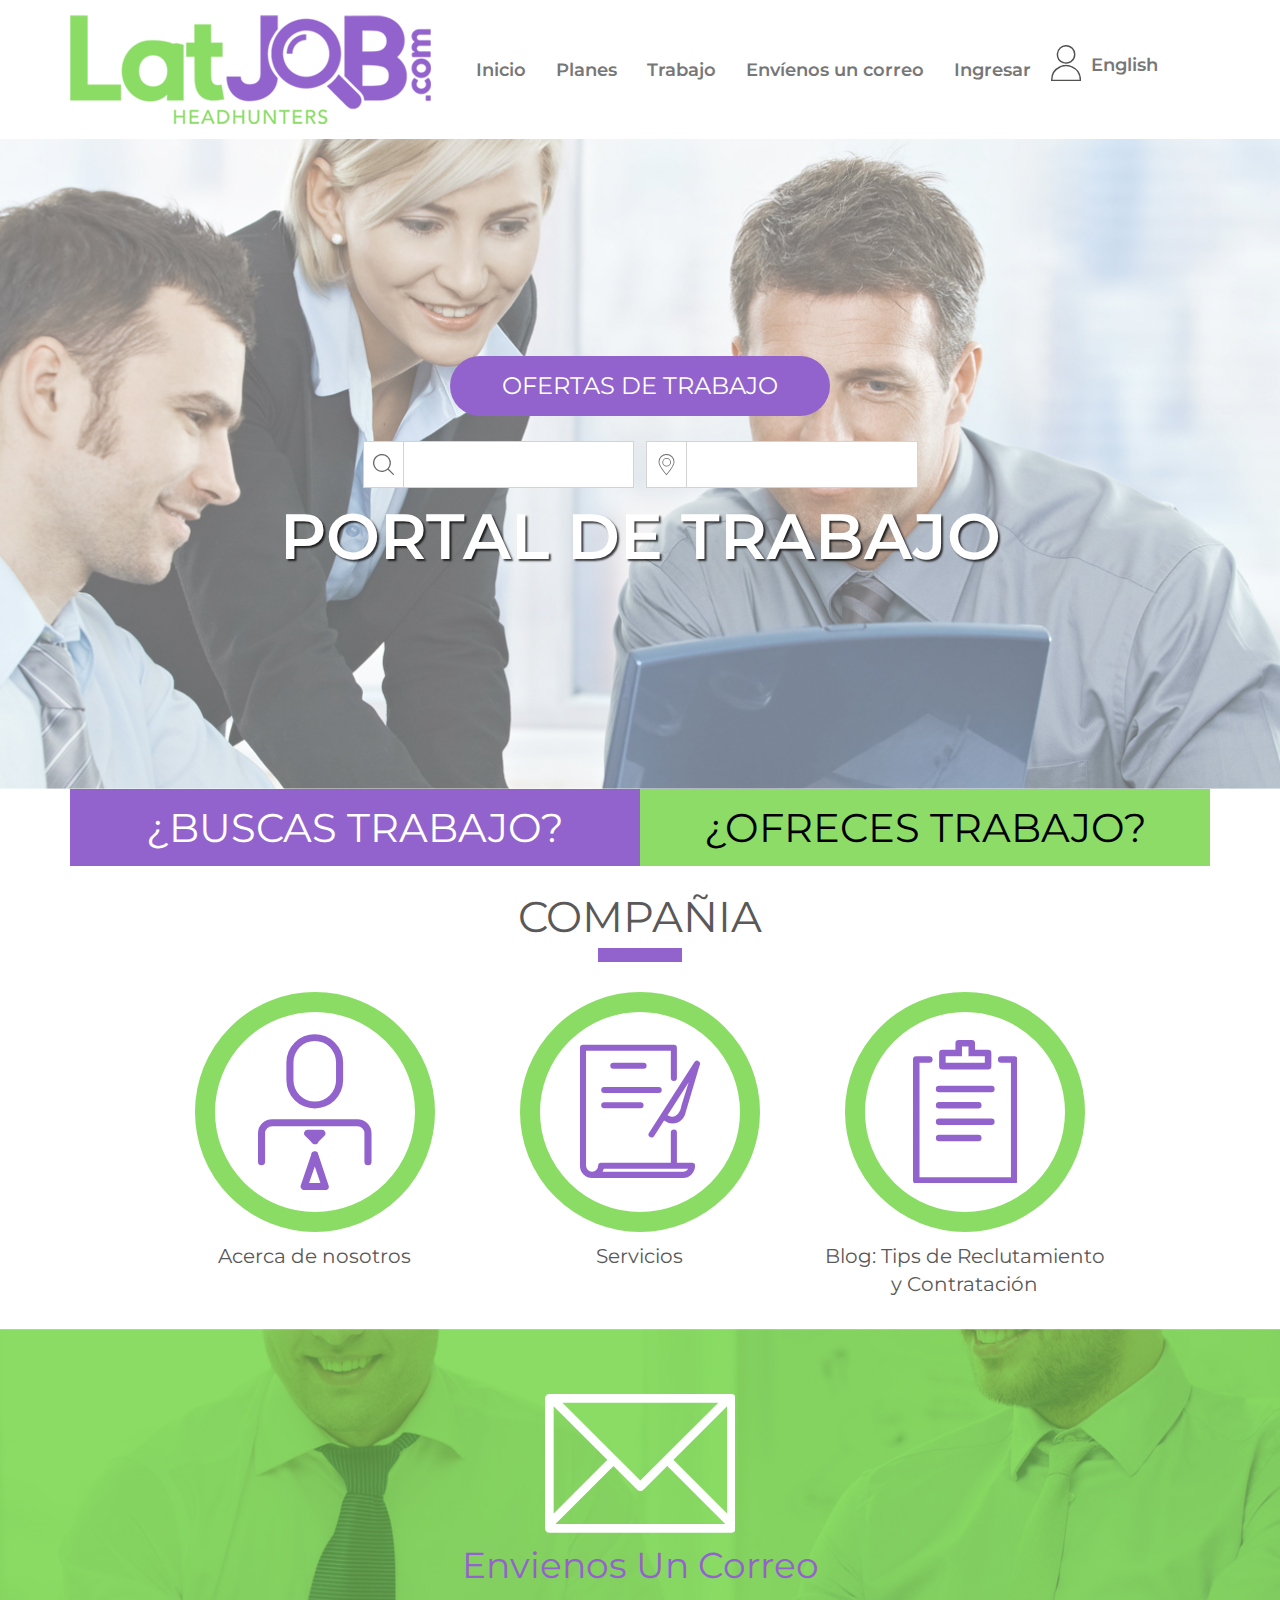
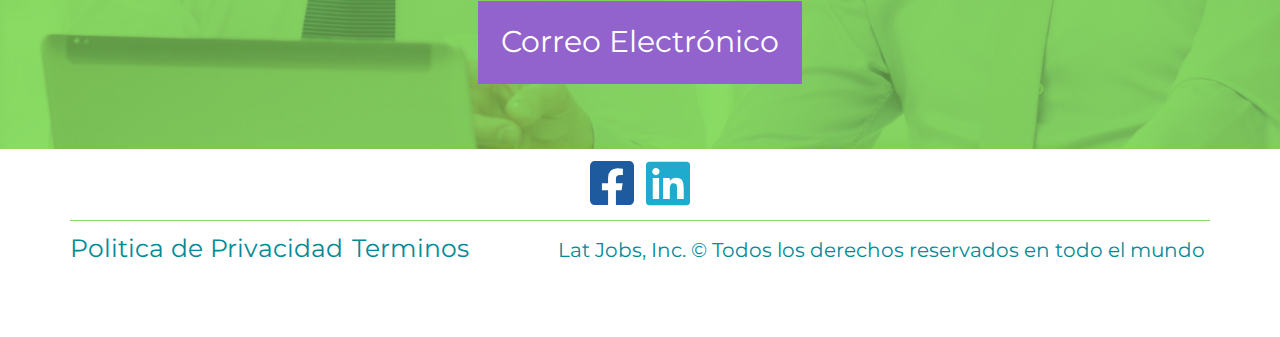
<file: index.html>
<!DOCTYPE html>
<html lang="en">

<head>
    <meta charset="utf-8">
    <meta http-equiv="X-UA-Compatible" content="IE=edge">
    <meta name="viewport" content="width=device-width, initial-scale=1">
    <meta name="author" content="">
    <meta name="description" content="description here">
    <meta name="keywords" content="keywords,here">
    <link rel="shortcut icon" href="favicon.ico" type="image/vnd.microsoft.icon">
    <title>Latjob</title>
    <!-- Bootstrap -->
    <link href="css/bootstrap.min.css" rel="stylesheet">
    <link href="https://use.fontawesome.com/releases/v5.0.7/css/all.css" rel="stylesheet">
    <link href="https://fonts.googleapis.com/css?family=Montserrat:300,400,500,600,700" rel="stylesheet">
    <link href="css/style.css" rel="stylesheet">
    <link href="css/responsive.css" rel="stylesheet">
    <!--[if lt IE 9]>
      <script src="https://oss.maxcdn.com/html5shiv/3.7.3/html5shiv.min.js"></script>
      <script src="https://oss.maxcdn.com/respond/1.4.2/respond.min.js"></script>
    <![endif]-->
</head>

<body>
   <header class="main-header">
        <div class="container">
            <div class="row">
                <nav class="navbar navbar-default">
                        <!-- Brand and toggle get grouped for better mobile display -->
                        <div class="navbar-header">
                            <button type="button" class="navbar-toggle collapsed" data-toggle="collapse" data-target="#bs-example-navbar-collapse-1" aria-expanded="false">
                                    <span class="sr-only">Toggle navigation</span>
                                    <span class="icon-bar icon-bar-1"></span>
                                    <span class="icon-bar icon-bar-2"></span>
                                    <span class="icon-bar icon-bar-3"></span>
                                </button>
                            <a class="navbar-brand" href="#"><img src="images/logo.png" alt=""></a>
                        </div>

                        <!-- Collect the nav links, forms, and other content for toggling -->
                        <div class="collapse navbar-collapse" id="bs-example-navbar-collapse-1">
                            <ul class="nav navbar-nav navbar-left">
                                <li class="current-menu"><a href="#">Inicio</a></li>
                                <li><a href="#">Planes</a></li>
                                <li><a href="#">Trabajo</a></li>
                                <li><a href="#">Envíenos un correo</a></li>
                                <li><a href="#">Ingresar</a></li>
                            </ul>
                            <ul class="nav navbar-nav navbar-right sec-menu">
                                <li><a href="#"><img src="images/user-small.svg" alt="" class="svg"></a></li>
                                <li><a href="#">English</a></li>
                            </ul>
                        </div>
                        <!-- /.navbar-collapse -->
                    <!-- /.container-fluid -->
                </nav>
            </div>
        </div>
    </header>
    <section class="header-banner" style="background: url(images/slider.jpg) center/cover">
        <div class="container">
            <div class="row">
                <div class="col-xs-12">
                    <div class="button"><a href="#">OFERTAS DE TRABAJO</a></div>
                </div>
                <div class="col-md-6 col-xs-12 col-md-offset-3">
                    <div class="row" style="margin: 0 -6px;">
                        <form action="#" class="banner-search clearfix">
                            <div class="col-md-6 col-xs-12">
                                <label for="search" class="clearfix">
                                   <img src="images/search.svg" alt="" class="svg">
                                    <input type="text" id="search">
                                </label>
                            </div>
                            <div class="col-md-6 col-xs-12">
                                <label for="place" class="clearfix">
                                   <img src="images/map.svg" class="svg" alt="">
                                    <input type="text" id="place">
                                </label>
                            </div>
                        </form>
                    </div>
                </div>
                <div class="col-xs-12">
                    <h1>PORTAL DE TRABAJO</h1>
                </div>
            </div>
        </div>
    </section>
    <section style="min-height: 540px;">
        <div class="container">
            <div class="row">
                <div class="col-xs-12">
                    <ul class="services-tabs">
                        <li class="active"><a data-toggle="tab" href="#home">¿BUSCAS TRABAJO?</a></li>
                        <li><a data-toggle="tab" href="#menu1">¿OFRECES TRABAJO?</a></li>
                    </ul>
                </div>

                <div class="tab-content">
                    <div id="home" class="tab-pane fade in active services">
                        <div class="col-xs-12">
                            <div class="tittle">COMPAÑIA</div>
                        </div>
                        <div class="col-md-10 col-xs-12 col-md-offset-1">
                            <div class="row">
                                <div class="col-md-4 col-sm-4 col-xs-12">
                                    <a href="#" class="item">
                                        <div class="icon">
                                            <img src="images/ico.svg" alt="" class="svg">
                                        </div>
                                        <p>Acerca de nosotros </p>
                                    </a>
                                </div>
                                <div class="col-md-4 col-sm-4 col-xs-12">
                                    <a href="#" class="item">
                                        <div class="icon">
                                            <img src="images/ico-2.svg" alt="" class="svg">
                                        </div>
                                        <p>Servicios</p>
                                    </a>
                                </div>
                                <div class="col-md-4 col-sm-4 col-xs-12">
                                    <a href="#" class="item">
                                        <div class="icon">
                                            <img src="images/ico-3.svg" alt="" class="svg">
                                        </div>
                                        <p>Blog: Tips de Reclutamiento
y Contratación </p>
                                    </a>
                                </div>
                            </div>
                        </div>
                    </div>
                    <div id="menu1" class="tab-pane fade">
                        <h3>Menu 1</h3>
                        <p>Some content in menu 1.</p>
                    </div>

                </div>
            </div>
        </div>
    </section>
    <section class="subsribe">
        <div class="container">
            <div class="row">
                <div class="col-xs-12">
                    <div class="item">
                        <img src="images/envolap.svg" class="svg" alt="">
                        <p>Envienos Un Correo</p>
                        <a href="#" class="btn">Correo Electrónico</a>
                    </div>
                </div>
            </div>
        </div>
    </section>
    <footer class="main-footer">
        <div class="container">
            <div class="row">
                <div class="col-xs-12 text-center">
                    <div class="social-icon">
                        <a href="#"><i class="fab fa-facebook-square"></i></a>
                        <a style="color: #1fabcd;" href="#"><i class="fab fa-linkedin"></i></a>
                    </div>
                </div>
            </div>
            <div class="row footer-bottom">
                <div class="col-md-5">
                    <ul class="footer-menu">
                        <li>
                            <a href="#">Politica de Privacidad</a>
                        </li>
                        <li><a href="#">Terminos</a></li>
                    </ul>
                </div>
                <div class="col-md-7">
                    <div class="copy"> Lat Jobs, Inc. © Todos los derechos reservados en todo el mundo </div>
                </div>
            </div>
        </div>
    </footer>
    <script src="js/jquery.js" type="text/javascript"></script>
    <script src="js/bootstrap.min.js" type="text/javascript"></script>
    <script src="js/custom.js" type="text/javascript"></script>
</body>

</html>
</file>
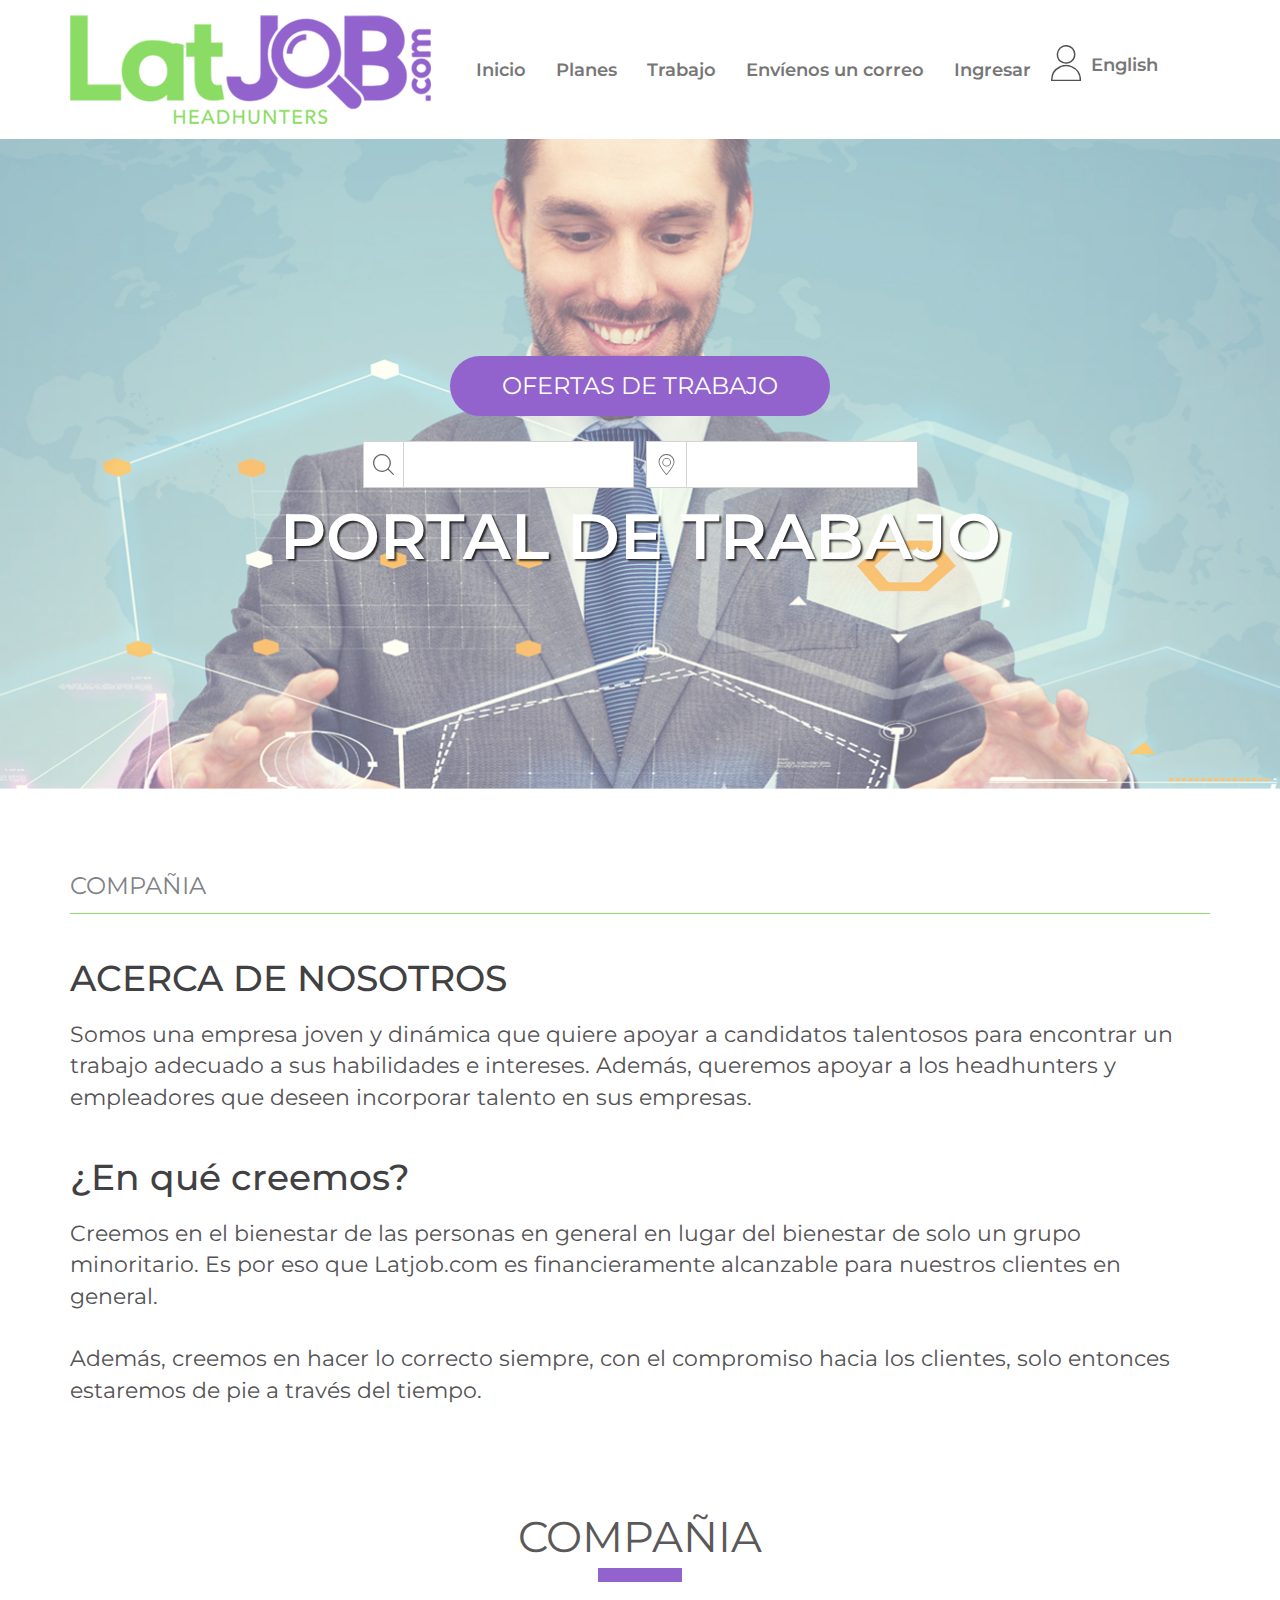
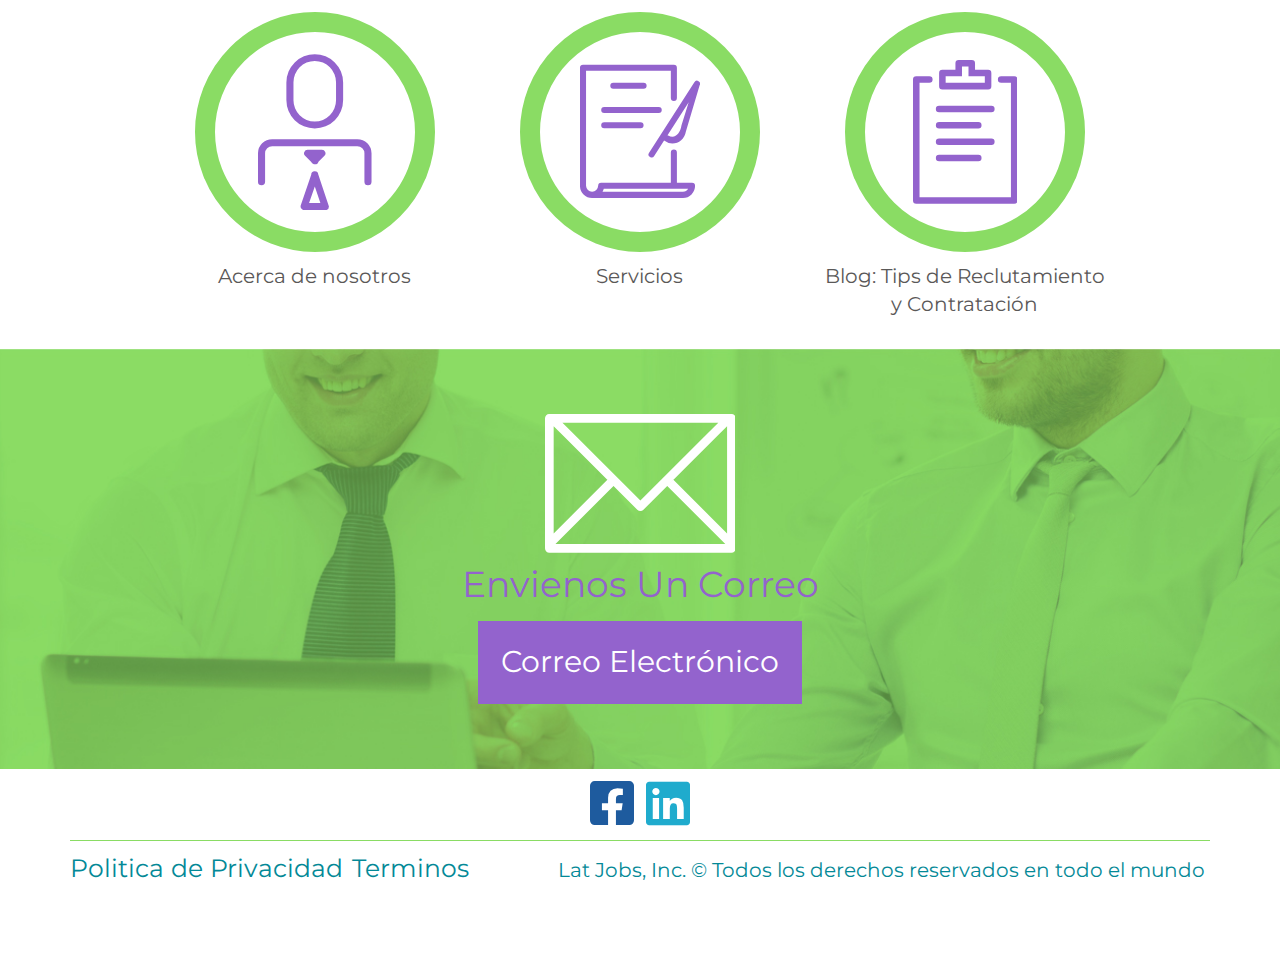
<file: acercadenosotros.html>
<!DOCTYPE html>
<html lang="en">

<head>
    <meta charset="utf-8">
    <meta http-equiv="X-UA-Compatible" content="IE=edge">
    <meta name="viewport" content="width=device-width, initial-scale=1">
    <meta name="author" content="">
    <meta name="description" content="description here">
    <meta name="keywords" content="keywords,here">
    <link rel="shortcut icon" href="favicon.ico" type="image/vnd.microsoft.icon">
    <title>Acercadenosotros</title>
    <!-- Bootstrap -->
    <link href="css/bootstrap.min.css" rel="stylesheet">
    <link href="https://use.fontawesome.com/releases/v5.0.7/css/all.css" rel="stylesheet">
    <link href="https://fonts.googleapis.com/css?family=Montserrat:300,400,500,600,700" rel="stylesheet">
    <link href="css/style.css" rel="stylesheet">
    <link href="css/responsive.css" rel="stylesheet">
    <!--[if lt IE 9]>
      <script src="https://oss.maxcdn.com/html5shiv/3.7.3/html5shiv.min.js"></script>
      <script src="https://oss.maxcdn.com/respond/1.4.2/respond.min.js"></script>
    <![endif]-->
</head>

<body>
    <header class="main-header">
        <div class="container">
            <div class="row">
                <nav class="navbar navbar-default">
                    <!-- Brand and toggle get grouped for better mobile display -->
                    <div class="navbar-header">
                        <button type="button" class="navbar-toggle collapsed" data-toggle="collapse" data-target="#bs-example-navbar-collapse-1" aria-expanded="false">
                                    <span class="sr-only">Toggle navigation</span>
                                    <span class="icon-bar icon-bar-1"></span>
                                    <span class="icon-bar icon-bar-2"></span>
                                    <span class="icon-bar icon-bar-3"></span>
                                </button>
                        <a class="navbar-brand" href="#"><img src="images/logo.png" alt=""></a>
                    </div>

                    <!-- Collect the nav links, forms, and other content for toggling -->
                    <div class="collapse navbar-collapse" id="bs-example-navbar-collapse-1">
                        <ul class="nav navbar-nav navbar-left">
                            <li class="current-menu"><a href="#">Inicio</a></li>
                            <li><a href="#">Planes</a></li>
                            <li><a href="#">Trabajo</a></li>
                            <li><a href="#">Envíenos un correo</a></li>
                            <li><a href="#">Ingresar</a></li>
                        </ul>
                        <ul class="nav navbar-nav navbar-right sec-menu">
                            <li><a href="#"><img src="images/user-small.svg" alt="" class="svg"></a></li>
                            <li><a href="#">English</a></li>
                        </ul>
                    </div>
                    <!-- /.navbar-collapse -->
                    <!-- /.container-fluid -->
                </nav>
            </div>
        </div>
    </header>
    <section class="header-banner" style="background: url(images/Acercadenosotros.jpg) center/cover">
        <div class="container">
            <div class="row">
                <div class="col-xs-12">
                    <div class="button"><a href="#">OFERTAS DE TRABAJO</a></div>
                </div>
                <div class="col-md-6 col-xs-12 col-md-offset-3">
                    <div class="row" style="margin: 0 -6px;">
                        <form action="#" class="banner-search clearfix">
                            <div class="col-md-6 col-xs-12">
                                <label for="search" class="clearfix">
                                   <img src="images/search.svg" alt="" class="svg">
                                    <input type="text" id="search">
                                </label>
                            </div>
                            <div class="col-md-6 col-xs-12">
                                <label for="place" class="clearfix">
                                   <img src="images/map.svg" class="svg" alt="">
                                    <input type="text" id="place">
                                </label>
                            </div>
                        </form>
                    </div>
                </div>
                <div class="col-xs-12">
                    <h1>PORTAL DE TRABAJO</h1>
                </div>
            </div>
        </div>
    </section>
    <section class="content-artical">
        <div class="container">
            <div class="row">
                <div class="col-xs-12">
                    <div class="section-head">
                        COMPAÑIA
                    </div>
                    <h3>ACERCA DE NOSOTROS</h3>
                    <p>Somos una empresa joven y dinámica que quiere apoyar a candidatos talentosos para encontrar un trabajo adecuado a sus habilidades e intereses. Además, queremos apoyar a los headhunters y empleadores que deseen incorporar talento en sus empresas.</p>
                    <h3>¿En qué creemos?</h3>
                    <p>Creemos en el bienestar de las personas en general en lugar del bienestar de solo un grupo minoritario. Es por eso que Latjob.com es financieramente alcanzable para nuestros clientes en general. <br><br>Además, creemos en hacer lo correcto siempre, con el compromiso hacia los clientes, solo entonces estaremos de pie a través del tiempo.</p>
                </div>
            </div>
        </div>
    </section>
    <div class="services">
        <div class="container">
            <div class="row">
                <div class="col-xs-12">
                    <div class="tittle">COMPAÑIA</div>
                </div>
                <div class="col-md-10 col-xs-12 col-md-offset-1">
                    <div class="row">
                        <div class="col-md-4 col-sm-4 col-xs-12">
                            <a href="#" class="item">
                                <div class="icon">
                                    <img src="images/ico.svg" alt="" class="svg">
                                </div>
                                <p>Acerca de nosotros </p>
                            </a>
                        </div>
                        <div class="col-md-4 col-sm-4 col-xs-12">
                            <a href="#" class="item">
                                <div class="icon">
                                    <img src="images/ico-2.svg" alt="" class="svg">
                                </div>
                                <p>Servicios</p>
                            </a>
                        </div>
                        <div class="col-md-4 col-sm-4 col-xs-12">
                            <a href="#" class="item">
                                <div class="icon">
                                    <img src="images/ico-3.svg" alt="" class="svg">
                                </div>
                                <p>Blog: Tips de Reclutamiento y Contratación </p>
                            </a>
                        </div>
                    </div>
                </div>
            </div>
        </div>
    </div>
    <section class="subsribe">
        <div class="container">
            <div class="row">
                <div class="col-xs-12">
                    <div class="item">
                        <img src="images/envolap.svg" class="svg" alt="">
                        <p>Envienos Un Correo</p>
                        <a href="#" class="btn">Correo Electrónico</a>
                    </div>
                </div>
            </div>
        </div>
    </section>
    <footer class="main-footer">
        <div class="container">
            <div class="row">
                <div class="col-xs-12 text-center">
                    <div class="social-icon">
                        <a href="#"><i class="fab fa-facebook-square"></i></a>
                        <a style="color: #1fabcd;" href="#"><i class="fab fa-linkedin"></i></a>
                    </div>
                </div>
            </div>
            <div class="row footer-bottom">
                <div class="col-md-5">
                    <ul class="footer-menu">
                        <li>
                            <a href="#">Politica de Privacidad</a>
                        </li>
                        <li><a href="#">Terminos</a></li>
                    </ul>
                </div>
                <div class="col-md-7">
                    <div class="copy"> Lat Jobs, Inc. © Todos los derechos reservados en todo el mundo </div>
                </div>
            </div>
        </div>
    </footer>
    <script src="js/jquery.js" type="text/javascript"></script>
    <script src="js/bootstrap.min.js" type="text/javascript"></script>
    <script src="js/custom.js" type="text/javascript"></script>
</body>

</html>
</file>
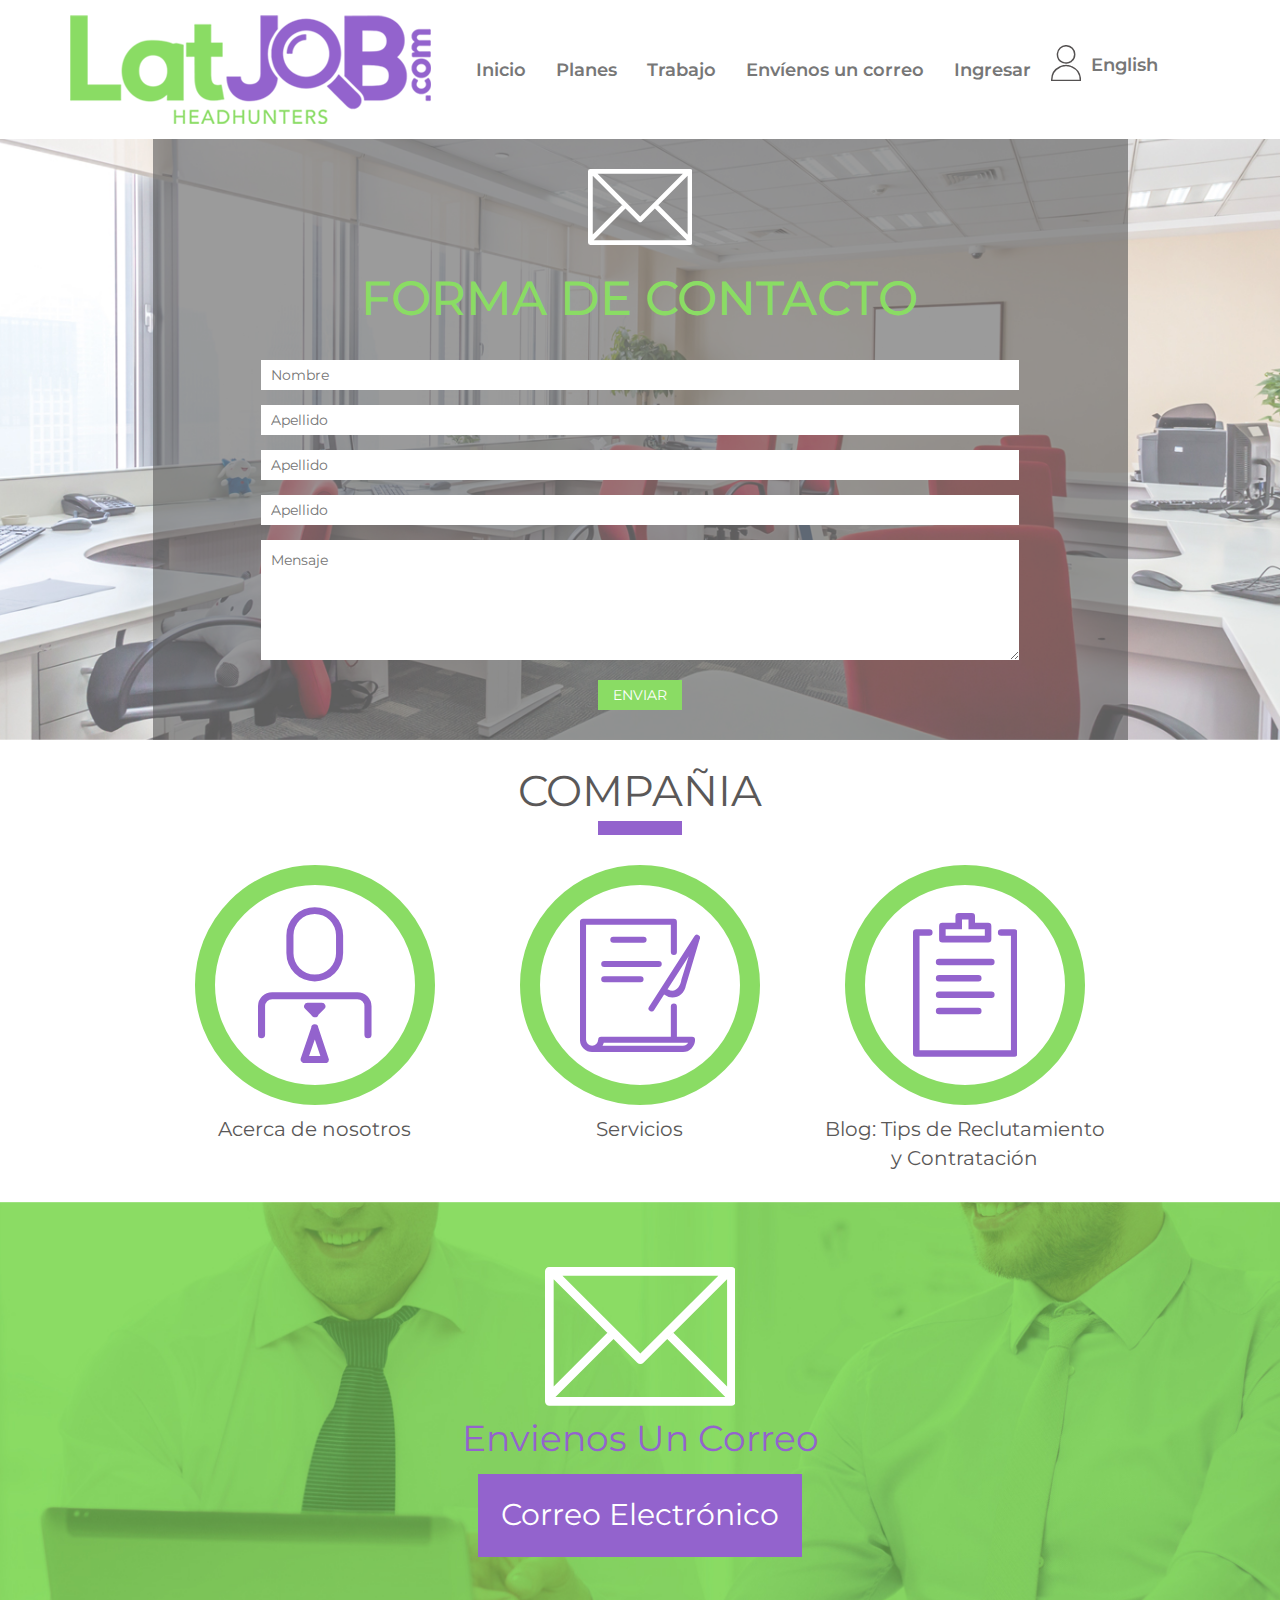
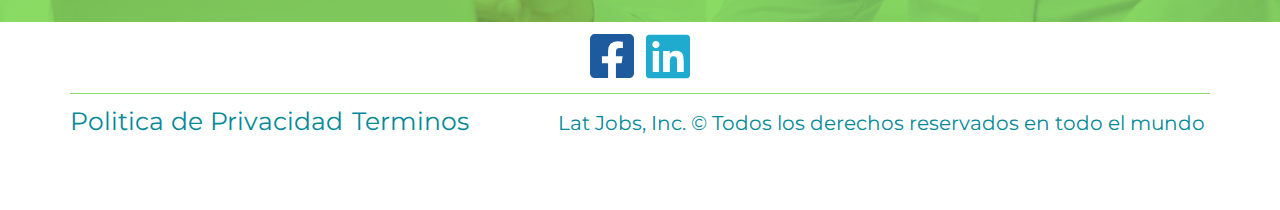
<file: contact.html>
<!DOCTYPE html>
<html lang="en">

<head>
    <meta charset="utf-8">
    <meta http-equiv="X-UA-Compatible" content="IE=edge">
    <meta name="viewport" content="width=device-width, initial-scale=1">
    <meta name="author" content="">
    <meta name="description" content="description here">
    <meta name="keywords" content="keywords,here">
    <link rel="shortcut icon" href="favicon.ico" type="image/vnd.microsoft.icon">
    <title>Contact</title>
    <!-- Bootstrap -->
    <link href="css/bootstrap.min.css" rel="stylesheet">
    <link href="https://use.fontawesome.com/releases/v5.0.7/css/all.css" rel="stylesheet">
    <link href="https://fonts.googleapis.com/css?family=Montserrat:300,400,500,600,700" rel="stylesheet">
    <link href="css/style.css" rel="stylesheet">
    <link href="css/responsive.css" rel="stylesheet">
    <!--[if lt IE 9]>
      <script src="https://oss.maxcdn.com/html5shiv/3.7.3/html5shiv.min.js"></script>
      <script src="https://oss.maxcdn.com/respond/1.4.2/respond.min.js"></script>
    <![endif]-->
</head>

<body>
    <header class="main-header">
        <div class="container">
            <div class="row">
                <nav class="navbar navbar-default">
                    <!-- Brand and toggle get grouped for better mobile display -->
                    <div class="navbar-header">
                        <button type="button" class="navbar-toggle collapsed" data-toggle="collapse" data-target="#bs-example-navbar-collapse-1" aria-expanded="false">
                                    <span class="sr-only">Toggle navigation</span>
                                    <span class="icon-bar icon-bar-1"></span>
                                    <span class="icon-bar icon-bar-2"></span>
                                    <span class="icon-bar icon-bar-3"></span>
                                </button>
                        <a class="navbar-brand" href="#"><img src="images/logo.png" alt=""></a>
                    </div>

                    <!-- Collect the nav links, forms, and other content for toggling -->
                    <div class="collapse navbar-collapse" id="bs-example-navbar-collapse-1">
                        <ul class="nav navbar-nav navbar-left">
                            <li class="current-menu"><a href="#">Inicio</a></li>
                            <li><a href="#">Planes</a></li>
                            <li><a href="#">Trabajo</a></li>
                            <li><a href="#">Envíenos un correo</a></li>
                            <li><a href="#">Ingresar</a></li>
                        </ul>
                        <ul class="nav navbar-nav navbar-right sec-menu">
                            <li><a href="#"><img src="images/user-small.svg" alt="" class="svg"></a></li>
                            <li><a href="#">English</a></li>
                        </ul>
                    </div>
                    <!-- /.navbar-collapse -->
                    <!-- /.container-fluid -->
                </nav>
            </div>
        </div>
    </header>
    <section class="login-banner contact-banner" style="background: url(images/Contacto.jpg) center/cover">
        <div class="container">
            <div class="row">
                <div class="col-md-10 col-md-offset-1 user-login">
                    <div class="col-md-10 col-md-offset-1">
                        <div class="text-center">
                            <img src="images/envolap-2.svg" class="svg" alt="">
                            <h1>Forma de Contacto</h1>
                        </div>
                        <form action="#">

                            <input type="text" placeholder="Nombre">
                            <input type="text" placeholder="Apellido">
                            <input type="text" placeholder="Apellido">
                            <input type="text" placeholder="Apellido">
                            <textarea placeholder="Mensaje"></textarea>
                            <div class="text-center">
                                <button type="submit">ENVIAR</button>
                            </div>
                        </form>

                    </div>
                </div>
            </div>
        </div>
    </section>

    <div class="services">
        <div class="container">
            <div class="row">
                <div class="col-xs-12">
                    <div class="tittle">COMPAÑIA</div>
                </div>
                <div class="col-md-10 col-xs-12 col-md-offset-1">
                    <div class="row">
                        <div class="col-md-4 col-sm-4 col-xs-12">
                            <a href="#" class="item">
                                <div class="icon">
                                    <img src="images/ico.svg" alt="" class="svg">
                                </div>
                                <p>Acerca de nosotros </p>
                            </a>
                        </div>
                        <div class="col-md-4 col-sm-4 col-xs-12">
                            <a href="#" class="item">
                                <div class="icon">
                                    <img src="images/ico-2.svg" alt="" class="svg">
                                </div>
                                <p>Servicios</p>
                            </a>
                        </div>
                        <div class="col-md-4 col-sm-4 col-xs-12">
                            <a href="#" class="item">
                                <div class="icon">
                                    <img src="images/ico-3.svg" alt="" class="svg">
                                </div>
                                <p>Blog: Tips de Reclutamiento y Contratación </p>
                            </a>
                        </div>
                    </div>
                </div>
            </div>
        </div>
    </div>
    <section class="subsribe">
        <div class="container">
            <div class="row">
                <div class="col-xs-12">
                    <div class="item">
                        <img src="images/envolap.svg" class="svg" alt="">
                        <p>Envienos Un Correo</p>
                        <a href="#" class="btn">Correo Electrónico</a>
                    </div>
                </div>
            </div>
        </div>
    </section>
    <footer class="main-footer">
        <div class="container">
            <div class="row">
                <div class="col-xs-12 text-center">
                    <div class="social-icon">
                        <a href="#"><i class="fab fa-facebook-square"></i></a>
                        <a style="color: #1fabcd;" href="#"><i class="fab fa-linkedin"></i></a>
                    </div>
                </div>
            </div>
            <div class="row footer-bottom">
                <div class="col-md-5">
                    <ul class="footer-menu">
                        <li>
                            <a href="#">Politica de Privacidad</a>
                        </li>
                        <li><a href="#">Terminos</a></li>
                    </ul>
                </div>
                <div class="col-md-7">
                    <div class="copy"> Lat Jobs, Inc. © Todos los derechos reservados en todo el mundo </div>
                </div>
            </div>
        </div>
    </footer>
    <script src="js/jquery.js" type="text/javascript"></script>
    <script src="js/bootstrap.min.js" type="text/javascript"></script>
    <script src="js/custom.js" type="text/javascript"></script>
</body>

</html>
</file>
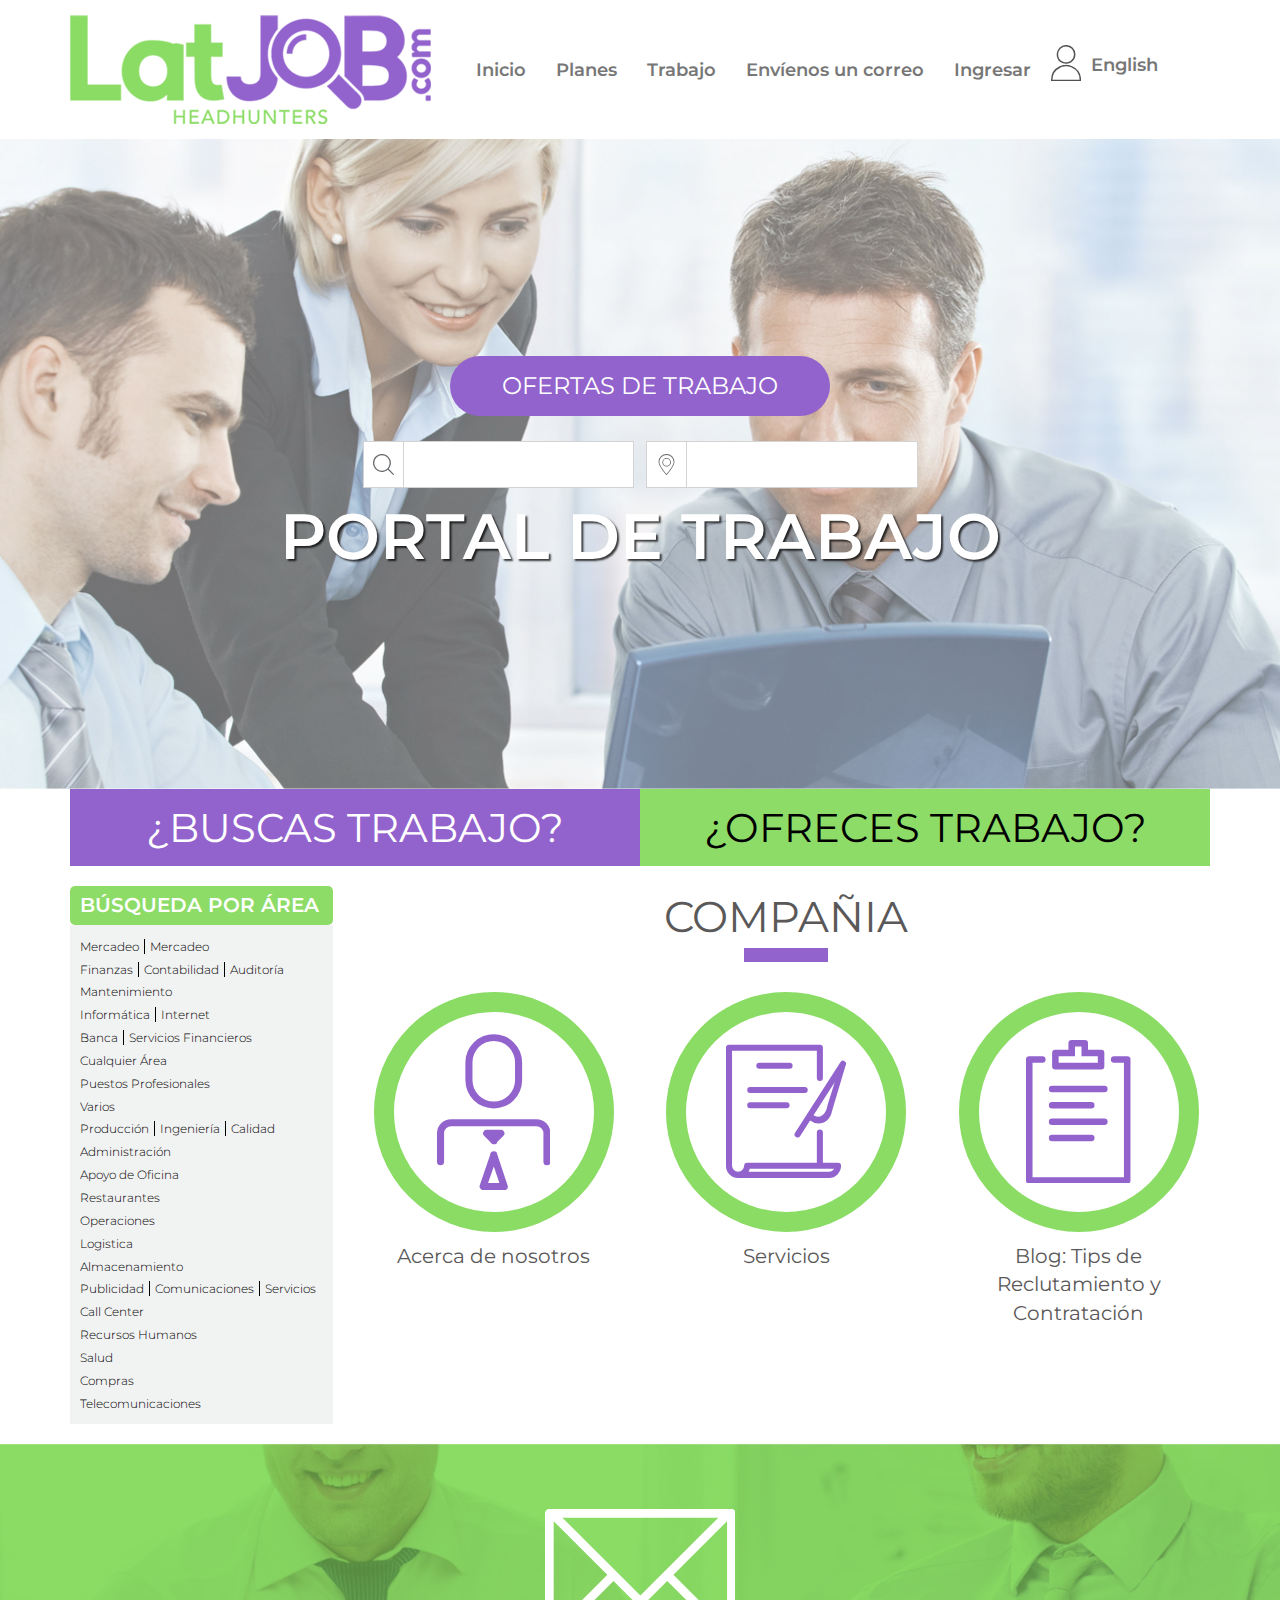
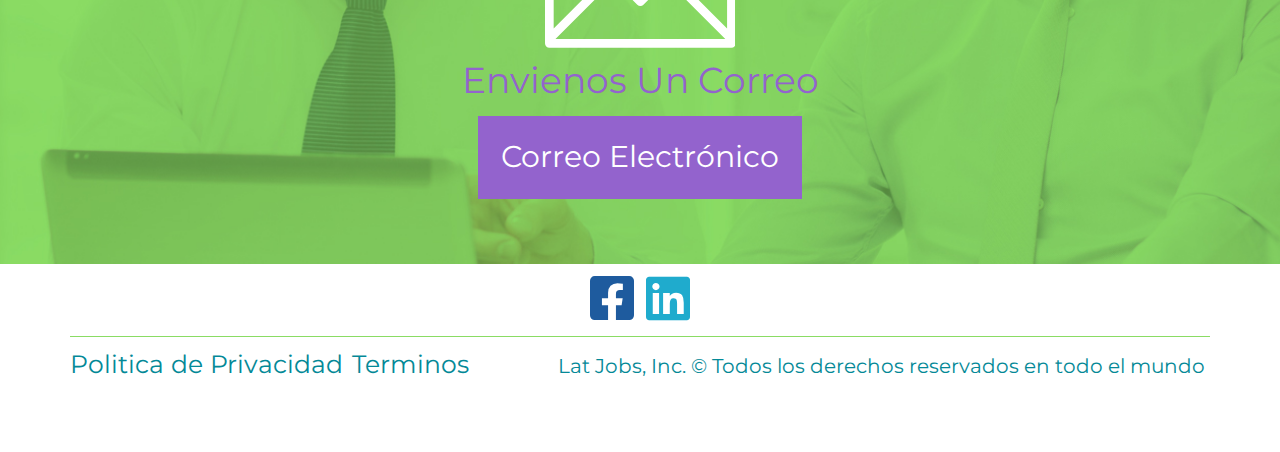
<file: index -2.html>
<!DOCTYPE html>
<html lang="en">

<head>
    <meta charset="utf-8">
    <meta http-equiv="X-UA-Compatible" content="IE=edge">
    <meta name="viewport" content="width=device-width, initial-scale=1">
    <meta name="author" content="">
    <meta name="description" content="description here">
    <meta name="keywords" content="keywords,here">
    <link rel="shortcut icon" href="favicon.ico" type="image/vnd.microsoft.icon">
    <title>Latjob</title>
    <!-- Bootstrap -->
    <link href="css/bootstrap.min.css" rel="stylesheet">
    <link href="https://use.fontawesome.com/releases/v5.0.7/css/all.css" rel="stylesheet">
    <link href="https://fonts.googleapis.com/css?family=Montserrat:300,400,500,600,700" rel="stylesheet">
    <link href="css/style.css" rel="stylesheet">
    <link href="css/responsive.css" rel="stylesheet">
    <!--[if lt IE 9]>
      <script src="https://oss.maxcdn.com/html5shiv/3.7.3/html5shiv.min.js"></script>
      <script src="https://oss.maxcdn.com/respond/1.4.2/respond.min.js"></script>
    <![endif]-->
</head>

<body>
   <header class="main-header">
        <div class="container">
            <div class="row">
                <nav class="navbar navbar-default">
                        <!-- Brand and toggle get grouped for better mobile display -->
                        <div class="navbar-header">
                            <button type="button" class="navbar-toggle collapsed" data-toggle="collapse" data-target="#bs-example-navbar-collapse-1" aria-expanded="false">
                                    <span class="sr-only">Toggle navigation</span>
                                    <span class="icon-bar icon-bar-1"></span>
                                    <span class="icon-bar icon-bar-2"></span>
                                    <span class="icon-bar icon-bar-3"></span>
                                </button>
                            <a class="navbar-brand" href="#"><img src="images/logo.png" alt=""></a>
                        </div>

                        <!-- Collect the nav links, forms, and other content for toggling -->
                        <div class="collapse navbar-collapse" id="bs-example-navbar-collapse-1">
                            <ul class="nav navbar-nav navbar-left">
                                <li class="current-menu"><a href="#">Inicio</a></li>
                                <li><a href="#">Planes</a></li>
                                <li><a href="#">Trabajo</a></li>
                                <li><a href="#">Envíenos un correo</a></li>
                                <li><a href="#">Ingresar</a></li>
                            </ul>
                            <ul class="nav navbar-nav navbar-right sec-menu">
                                <li><a href="#"><img src="images/user-small.svg" alt="" class="svg"></a></li>
                                <li><a href="#">English</a></li>
                            </ul>
                        </div>
                        <!-- /.navbar-collapse -->
                    <!-- /.container-fluid -->
                </nav>
            </div>
        </div>
    </header>
    <section class="header-banner" style="background: url(images/slider.jpg) center/cover">
        <div class="container">
            <div class="row">
                <div class="col-xs-12">
                    <div class="button"><a href="#">OFERTAS DE TRABAJO</a></div>
                </div>
                <div class="col-md-6 col-xs-12 col-md-offset-3">
                    <div class="row" style="margin: 0 -6px;">
                        <form action="#" class="banner-search clearfix">
                            <div class="col-md-6 col-xs-12">
                                <label for="search" class="clearfix">
                                   <img src="images/search.svg" alt="" class="svg">
                                    <input type="text" id="search">
                                </label>
                            </div>
                            <div class="col-md-6 col-xs-12">
                                <label for="place" class="clearfix">
                                   <img src="images/map.svg" class="svg" alt="">
                                    <input type="text" id="place">
                                </label>
                            </div>
                        </form>
                    </div>
                </div>
                <div class="col-xs-12">
                    <h1>PORTAL DE TRABAJO</h1>
                </div>
            </div>
        </div>
    </section>
    <section style="min-height: 540px;">
        <div class="container">
            <div class="row">
                <div class="col-xs-12">
                    <ul class="services-tabs">
                        <li class="active"><a data-toggle="tab" href="#home">¿BUSCAS TRABAJO?</a></li>
                        <li><a data-toggle="tab" href="#menu1">¿OFRECES TRABAJO?</a></li>
                    </ul>
                </div>

                <div class="tab-content">
                    <div id="home" class="tab-pane fade in active services clearfix">
                        <div class="col-lg-3 col-xs-12">
                            <div class="side-menu">
                                <div class="title">BÚSQUEDA POR ÁREA</div>
                                <ul>
                                    <li><a href="#">Mercadeo</a><a href="#">Mercadeo</a></li>
                                    <li><a href="#">Finanzas</a><a href="#">Contabilidad</a><a href="#">Auditoría</a></li>
                                    <li><a href="#">Mantenimiento</a></li>
                                    <li><a href="#">Informática</a><a href="#">Internet</a></li>
                                    <li><a href="#">Banca</a><a href="#">Servicios Financieros</a></li>
                                    <li><a href="#">Cualquier Área</a></li>
                                    <li><a href="#">Puestos Profesionales</a></li>
                                    <li><a href="#">Varios</a></li>
                                    <li><a href="#">Producción</a><a href="#">Ingeniería</a><a href="#">Calidad</a></li>
                                    <li><a href="#">Administración</a></li>
                                    <li><a href="#">Apoyo de Oficina</a></li>
                                    <li><a href="#">Restaurantes</a></li>
                                    <li><a href="#">Operaciones</a></li>
                                    <li><a href="#">Logistica</a></li>
                                    <li><a href="#">Almacenamiento</a></li>
                                    <li><a href="#">Publicidad</a><a href="#">Comunicaciones</a><a href="#">Servicios</a></li>
                                    <li><a href="#">Call Center</a></li>
                                    <li><a href="#">Recursos Humanos</a></li>
                                    <li><a href="#">Salud</a></li>
                                    <li><a href="#">Compras</a></li> 
                                    <li><a href="#">Telecomunicaciones</a></li> 
                                </ul>
                            </div>
                        </div>
                        <div class="col-lg-9 col-xs-12">
                            <div class="row">
                                <div class="col-xs-12">
                                    <div class="tittle">COMPAÑIA</div>
                                </div>
                                <div class="col-md-4 col-sm-4 col-xs-12">
                                    <a href="#" class="item">
                                        <div class="icon">
                                            <img src="images/ico.svg" alt="" class="svg">
                                        </div>
                                        <p>Acerca de nosotros </p>
                                    </a>
                                </div>
                                <div class="col-md-4 col-sm-4 col-xs-12">
                                    <a href="#" class="item">
                                        <div class="icon">
                                            <img src="images/ico-2.svg" alt="" class="svg">
                                        </div>
                                        <p>Servicios</p>
                                    </a>
                                </div>
                                <div class="col-md-4 col-sm-4 col-xs-12">
                                    <a href="#" class="item">
                                        <div class="icon">
                                            <img src="images/ico-3.svg" alt="" class="svg">
                                        </div>
                                        <p>Blog: Tips de Reclutamiento y Contratación </p>
                                    </a>
                                </div>
                            </div>
                        </div>
                    </div>
                    <div id="menu1" class="tab-pane fade">
                        <h3>Menu 1</h3>
                        <p>Some content in menu 1.</p>
                    </div>

                </div>
            </div>
        </div>
    </section>
    <section class="subsribe">
        <div class="container">
            <div class="row">
                <div class="col-xs-12">
                    <div class="item">
                        <img src="images/envolap.svg" class="svg" alt="">
                        <p>Envienos Un Correo</p>
                        <a href="#" class="btn">Correo Electrónico</a>
                    </div>
                </div>
            </div>
        </div>
    </section>
    <footer class="main-footer">
        <div class="container">
            <div class="row">
                <div class="col-xs-12 text-center">
                    <div class="social-icon">
                        <a href="#"><i class="fab fa-facebook-square"></i></a>
                        <a style="color: #1fabcd;" href="#"><i class="fab fa-linkedin"></i></a>
                    </div>
                </div>
            </div>
            <div class="row footer-bottom">
                <div class="col-md-5">
                    <ul class="footer-menu">
                        <li>
                            <a href="#">Politica de Privacidad</a>
                        </li>
                        <li><a href="#">Terminos</a></li>
                    </ul>
                </div>
                <div class="col-md-7">
                    <div class="copy"> Lat Jobs, Inc. © Todos los derechos reservados en todo el mundo </div>
                </div>
            </div>
        </div>
    </footer>
    <script src="js/jquery.js" type="text/javascript"></script>
    <script src="js/bootstrap.min.js" type="text/javascript"></script>
    <script src="js/custom.js" type="text/javascript"></script>
</body>

</html>
</file>
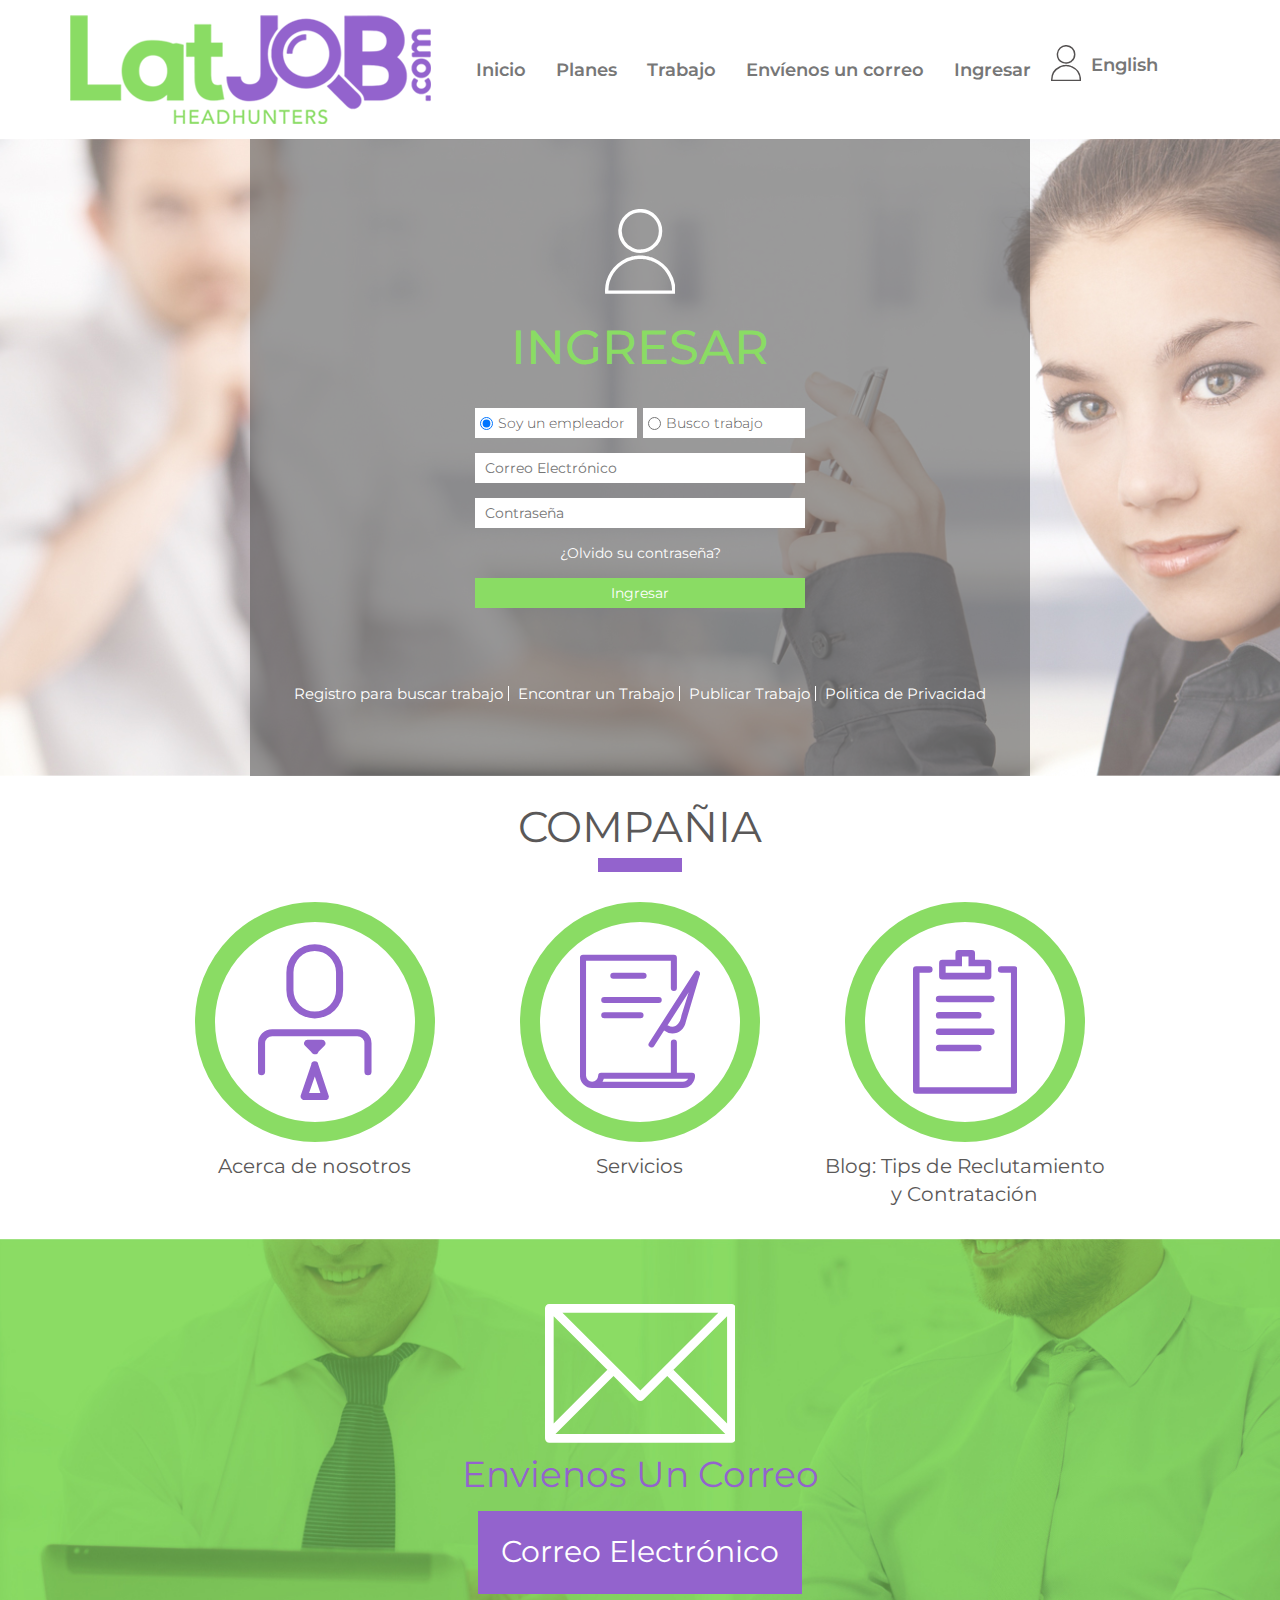
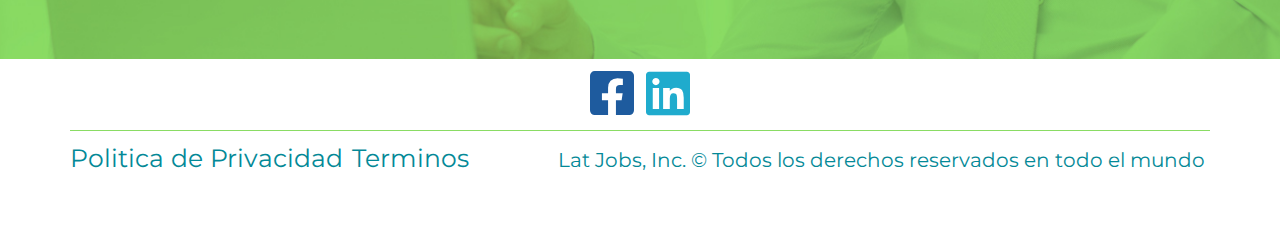
<file: Ingresar_Usuario.html>
<!DOCTYPE html>
<html lang="en">

<head>
    <meta charset="utf-8">
    <meta http-equiv="X-UA-Compatible" content="IE=edge">
    <meta name="viewport" content="width=device-width, initial-scale=1">
    <meta name="author" content="">
    <meta name="description" content="description here">
    <meta name="keywords" content="keywords,here">
    <link rel="shortcut icon" href="favicon.ico" type="image/vnd.microsoft.icon">
    <title>Ingresar Usuario</title>
    <!-- Bootstrap -->
    <link href="css/bootstrap.min.css" rel="stylesheet">
    <link href="https://use.fontawesome.com/releases/v5.0.7/css/all.css" rel="stylesheet">
    <link href="https://fonts.googleapis.com/css?family=Montserrat:300,400,500,600,700" rel="stylesheet">
    <link href="css/style.css" rel="stylesheet">
    <link href="css/responsive.css" rel="stylesheet">
    <!--[if lt IE 9]>
      <script src="https://oss.maxcdn.com/html5shiv/3.7.3/html5shiv.min.js"></script>
      <script src="https://oss.maxcdn.com/respond/1.4.2/respond.min.js"></script>
    <![endif]-->
</head>

<body>
    <header class="main-header">
        <div class="container">
            <div class="row">
                <nav class="navbar navbar-default">
                    <!-- Brand and toggle get grouped for better mobile display -->
                    <div class="navbar-header">
                        <button type="button" class="navbar-toggle collapsed" data-toggle="collapse" data-target="#bs-example-navbar-collapse-1" aria-expanded="false">
                                    <span class="sr-only">Toggle navigation</span>
                                    <span class="icon-bar icon-bar-1"></span>
                                    <span class="icon-bar icon-bar-2"></span>
                                    <span class="icon-bar icon-bar-3"></span>
                                </button>
                        <a class="navbar-brand" href="#"><img src="images/logo.png" alt=""></a>
                    </div>

                    <!-- Collect the nav links, forms, and other content for toggling -->
                    <div class="collapse navbar-collapse" id="bs-example-navbar-collapse-1">
                        <ul class="nav navbar-nav navbar-left">
                            <li class="current-menu"><a href="#">Inicio</a></li>
                            <li><a href="#">Planes</a></li>
                            <li><a href="#">Trabajo</a></li>
                            <li><a href="#">Envíenos un correo</a></li>
                            <li><a href="#">Ingresar</a></li>
                        </ul>
                        <ul class="nav navbar-nav navbar-right sec-menu">
                            <li><a href="#"><img src="images/user-small.svg" alt="" class="svg"></a></li>
                            <li><a href="#">English</a></li>
                        </ul>
                    </div>
                    <!-- /.navbar-collapse -->
                    <!-- /.container-fluid -->
                </nav>
            </div>
        </div>
    </header>
    <section class="login-banner" style="background: url(images/Ingresar_Usuario.jpg) center/cover">
        <div class="container">
            <div class="row">
                <div class="col-md-8 col-md-offset-2 user-login">
                    <div>
                        <div class="text-center">
                            <img src="images/user.svg" class="svg" alt="">
                            <h1>Ingresar</h1>
                        </div>
                        <form action="#">
                            <div class="radios">
                                <div class="clearfix">
                                    <label for="male"><input id="male" type="radio" name="gender" value="male" checked>Soy un empleador</label>
                                </div>
                                <div class="clearfix">
                                    <label for="female"><input id="female" type="radio" name="gender" value="female">Busco trabajo</label>
                                </div>
                            </div>
                            <input type="text" placeholder="Correo Electrónico">
                            <input type="text" placeholder="Contraseña">
                            <div class="text-center">
                                <a href="#">¿Olvido su contraseña?</a>
                            </div>
                            <button type="submit">Ingresar</button>
                        </form>
                        <ul class="contact-menu">
                            <li><a href="#">Registro para buscar trabajo</a></li>
                            <li><a href="#">Encontrar un Trabajo</a></li>
                            <li><a href="#">Publicar Trabajo</a></li>
                            <li><a href="#">Politica de Privacidad</a></li>
                        </ul>
                    </div>
                </div>
            </div>
        </div>
    </section>

    <div class="services">
        <div class="container">
            <div class="row">
                <div class="col-xs-12">
                    <div class="tittle">COMPAÑIA</div>
                </div>
                <div class="col-md-10 col-xs-12 col-md-offset-1">
                    <div class="row">
                        <div class="col-md-4 col-sm-4 col-xs-12">
                            <a href="#" class="item">
                                <div class="icon">
                                    <img src="images/ico.svg" alt="" class="svg">
                                </div>
                                <p>Acerca de nosotros </p>
                            </a>
                        </div>
                        <div class="col-md-4 col-sm-4 col-xs-12">
                            <a href="#" class="item">
                                <div class="icon">
                                    <img src="images/ico-2.svg" alt="" class="svg">
                                </div>
                                <p>Servicios</p>
                            </a>
                        </div>
                        <div class="col-md-4 col-sm-4 col-xs-12">
                            <a href="#" class="item">
                                <div class="icon">
                                    <img src="images/ico-3.svg" alt="" class="svg">
                                </div>
                                <p>Blog: Tips de Reclutamiento y Contratación </p>
                            </a>
                        </div>
                    </div>
                </div>
            </div>
        </div>
    </div>
    <section class="subsribe">
        <div class="container">
            <div class="row">
                <div class="col-xs-12">
                    <div class="item">
                        <img src="images/envolap.svg" class="svg" alt="">
                        <p>Envienos Un Correo</p>
                        <a href="#" class="btn">Correo Electrónico</a>
                    </div>
                </div>
            </div>
        </div>
    </section>
    <footer class="main-footer">
        <div class="container">
            <div class="row">
                <div class="col-xs-12 text-center">
                    <div class="social-icon">
                        <a href="#"><i class="fab fa-facebook-square"></i></a>
                        <a style="color: #1fabcd;" href="#"><i class="fab fa-linkedin"></i></a>
                    </div>
                </div>
            </div>
            <div class="row footer-bottom">
                <div class="col-md-5">
                    <ul class="footer-menu">
                        <li>
                            <a href="#">Politica de Privacidad</a>
                        </li>
                        <li><a href="#">Terminos</a></li>
                    </ul>
                </div>
                <div class="col-md-7">
                    <div class="copy"> Lat Jobs, Inc. © Todos los derechos reservados en todo el mundo </div>
                </div>
            </div>
        </div>
    </footer>
    <script src="js/jquery.js" type="text/javascript"></script>
    <script src="js/bootstrap.min.js" type="text/javascript"></script>
    <script src="js/custom.js" type="text/javascript"></script>
</body>

</html>
</file>
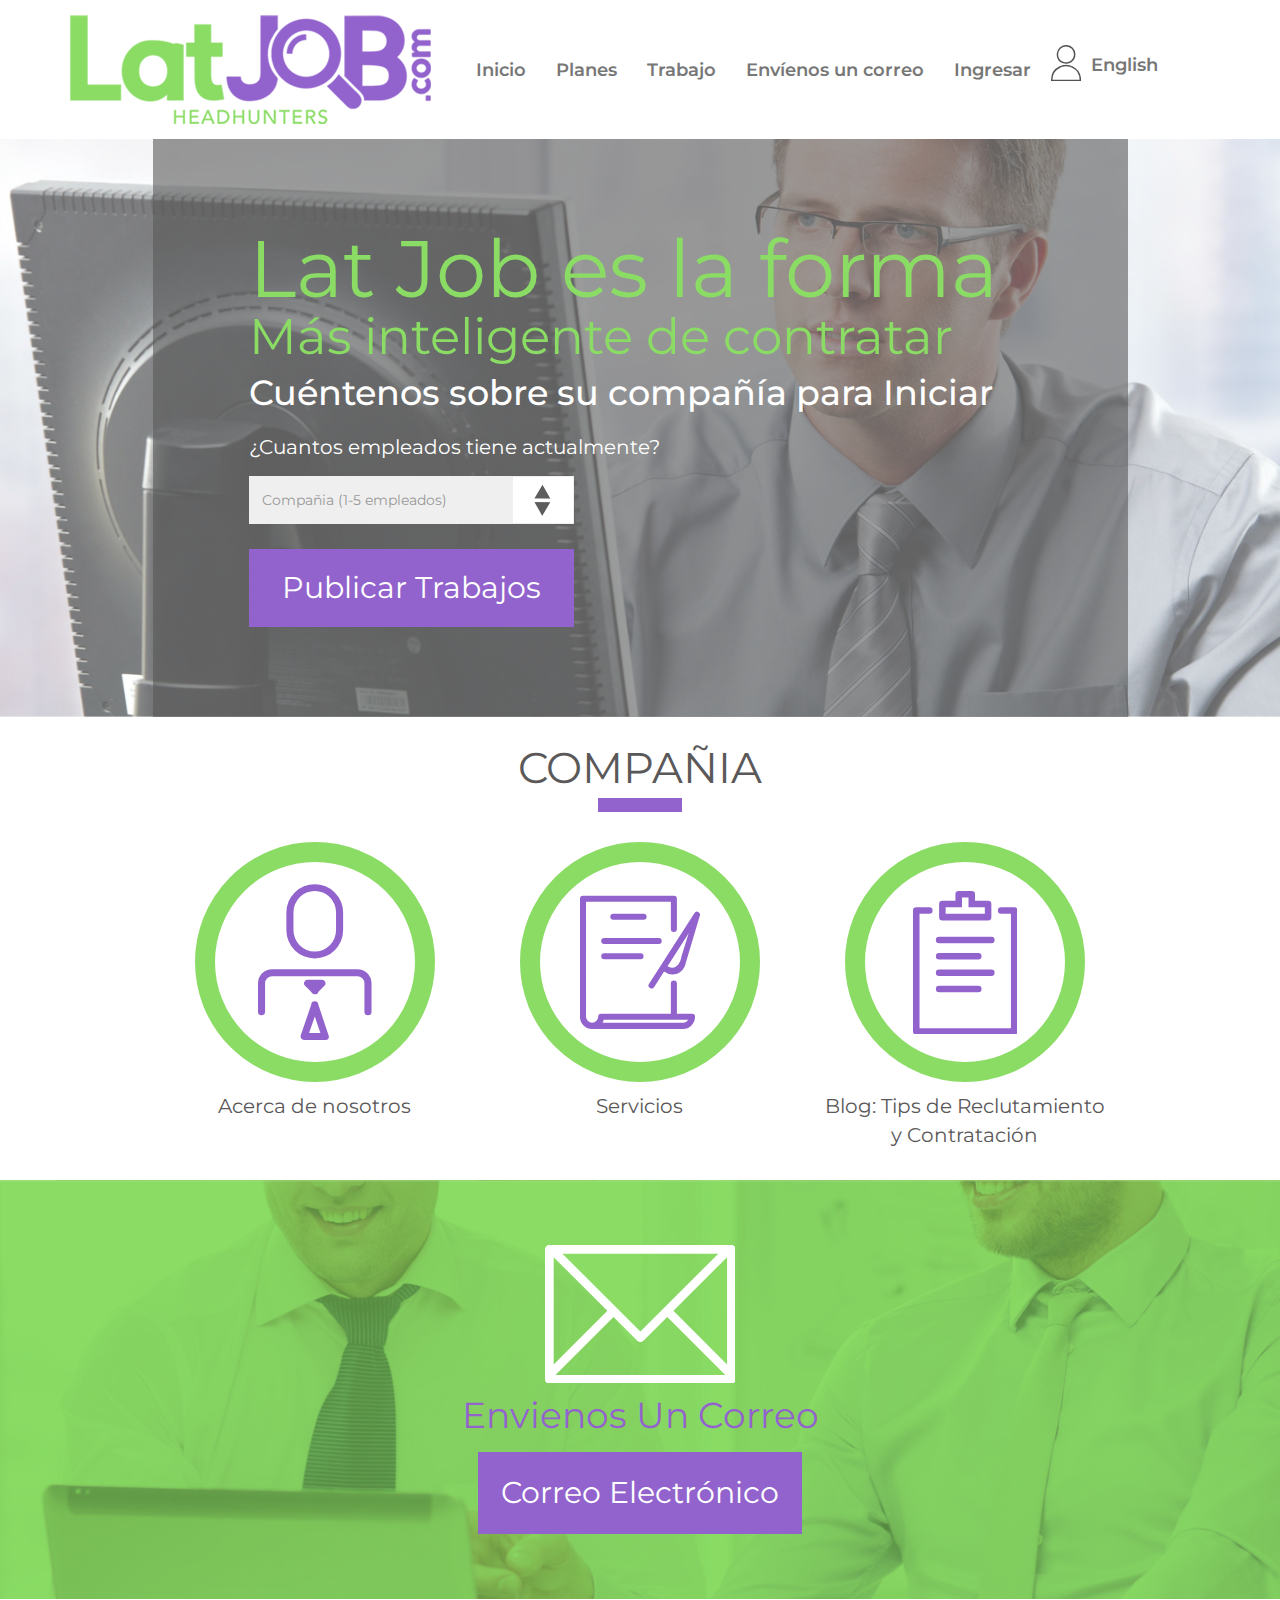
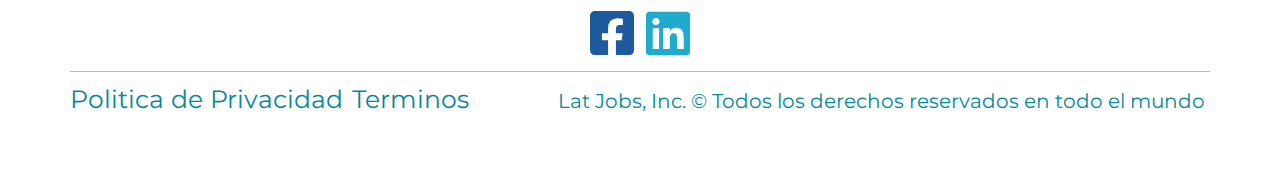
<file: public.html>
<!DOCTYPE html>
<html lang="en">

<head>
    <meta charset="utf-8">
    <meta http-equiv="X-UA-Compatible" content="IE=edge">
    <meta name="viewport" content="width=device-width, initial-scale=1">
    <meta name="author" content="">
    <meta name="description" content="description here">
    <meta name="keywords" content="keywords,here">
    <link rel="shortcut icon" href="favicon.ico" type="image/vnd.microsoft.icon">
    <title>Public</title>
    <!-- Bootstrap -->
    <link href="css/bootstrap.min.css" rel="stylesheet">
    <link href="https://use.fontawesome.com/releases/v5.0.7/css/all.css" rel="stylesheet">
    <link href="https://fonts.googleapis.com/css?family=Montserrat:300,400,500,600,700" rel="stylesheet">
    <link href="css/bootstrap-select.min.css" rel="stylesheet">
    <link href="css/style.css" rel="stylesheet">
    <link href="css/responsive.css" rel="stylesheet">
    <!--[if lt IE 9]>
      <script src="https://oss.maxcdn.com/html5shiv/3.7.3/html5shiv.min.js"></script>
      <script src="https://oss.maxcdn.com/respond/1.4.2/respond.min.js"></script>
    <![endif]-->
</head>

<body>
    <header class="main-header">
        <div class="container">
            <div class="row">
                <nav class="navbar navbar-default">
                    <!-- Brand and toggle get grouped for better mobile display -->
                    <div class="navbar-header">
                        <button type="button" class="navbar-toggle collapsed" data-toggle="collapse" data-target="#bs-example-navbar-collapse-1" aria-expanded="false">
                                    <span class="sr-only">Toggle navigation</span>
                                    <span class="icon-bar icon-bar-1"></span>
                                    <span class="icon-bar icon-bar-2"></span>
                                    <span class="icon-bar icon-bar-3"></span>
                                </button>
                        <a class="navbar-brand" href="#"><img src="images/logo.png" alt=""></a>
                    </div>

                    <!-- Collect the nav links, forms, and other content for toggling -->
                    <div class="collapse navbar-collapse" id="bs-example-navbar-collapse-1">
                        <ul class="nav navbar-nav navbar-left">
                            <li class="current-menu"><a href="#">Inicio</a></li>
                            <li><a href="#">Planes</a></li>
                            <li><a href="#">Trabajo</a></li>
                            <li><a href="#">Envíenos un correo</a></li>
                            <li><a href="#">Ingresar</a></li>
                        </ul>
                        <ul class="nav navbar-nav navbar-right sec-menu">
                            <li><a href="#"><img src="images/user-small.svg" alt="" class="svg"></a></li>
                            <li><a href="#">English</a></li>
                        </ul>
                    </div>
                    <!-- /.navbar-collapse -->
                    <!-- /.container-fluid -->
                </nav>
            </div>
        </div>
    </header>
    <section class="public-banner" style="background: url(images/Publicar_Trabajo.jpg) center/cover">
        <div class="container">
            <div class="row">
                <div class="col-md-10 col-md-offset-1 public-banner-bg">
                    <div class="row">
                        <div class="col-md-10 col-md-offset-1">
                            <h1>Lat Job es la forma</h1>
                            <h2>Más inteligente de contratar</h2>
                            <h4>Cuéntenos sobre su compañía para Iniciar</h4>
                            <p>¿Cuantos empleados tiene actualmente?</p>
                            <form action="#">
                                <div>
                                    <select class="selectpicker" title="Compañia (1-5 empleados)" data-style="select-bg" data-width="100%">
                                          <option>Alberta</option>
                                          <option>British Columbia</option>
                                          <option>New Brunswick</option>
                                          <option>Newfoundland and Labrador</option>
                                          <option>Northwest Territories</option>
                                          <option>Nova Scotia</option>
                                          <option>Nunavut</option>
                                          <option>Ontario</option>
                                          <option>Prince Edward Island</option>
                                          <option>Quebec</option>
                                          <option>Saskatchewan</option>
                                          <option>Yukon</option>
                                        </select>
                                </div>
                                <div>
                                    <button type="submit" class="submit">Publicar Trabajos</button>
                                </div>
                            </form>
                        </div>
                    </div>
                </div>
            </div>
        </div>
    </section>

    <div class="services">
        <div class="container">
            <div class="row">
                <div class="col-xs-12">
                    <div class="tittle">COMPAÑIA</div>
                </div>
                <div class="col-md-10 col-xs-12 col-md-offset-1">
                    <div class="row">
                        <div class="col-md-4 col-sm-4 col-xs-12">
                            <a href="#" class="item">
                                <div class="icon">
                                    <img src="images/ico.svg" alt="" class="svg">
                                </div>
                                <p>Acerca de nosotros </p>
                            </a>
                        </div>
                        <div class="col-md-4 col-sm-4 col-xs-12">
                            <a href="#" class="item">
                                <div class="icon">
                                    <img src="images/ico-2.svg" alt="" class="svg">
                                </div>
                                <p>Servicios</p>
                            </a>
                        </div>
                        <div class="col-md-4 col-sm-4 col-xs-12">
                            <a href="#" class="item">
                                <div class="icon">
                                    <img src="images/ico-3.svg" alt="" class="svg">
                                </div>
                                <p>Blog: Tips de Reclutamiento y Contratación </p>
                            </a>
                        </div>
                    </div>
                </div>
            </div>
        </div>
    </div>
    <section class="subsribe">
        <div class="container">
            <div class="row">
                <div class="col-xs-12">
                    <div class="item">
                        <img src="images/envolap.svg" class="svg" alt="">
                        <p>Envienos Un Correo</p>
                        <a href="#" class="btn">Correo Electrónico</a>
                    </div>
                </div>
            </div>
        </div>
    </section>
    <footer class="main-footer">
        <div class="container">
            <div class="row">
                <div class="col-xs-12 text-center">
                    <div class="social-icon">
                        <a href="#"><i class="fab fa-facebook-square"></i></a>
                        <a style="color: #1fabcd;" href="#"><i class="fab fa-linkedin"></i></a>
                    </div>
                </div>
            </div>
            <div class="row footer-bottom">
                <div class="col-md-5">
                    <ul class="footer-menu">
                        <li>
                            <a href="#">Politica de Privacidad</a>
                        </li>
                        <li><a href="#">Terminos</a></li>
                    </ul>
                </div>
                <div class="col-md-7">
                    <div class="copy"> Lat Jobs, Inc. © Todos los derechos reservados en todo el mundo </div>
                </div>
            </div>
        </div>
    </footer>
    <script src="js/jquery.js" type="text/javascript"></script>
    <script src="js/bootstrap.min.js" type="text/javascript"></script>
    <script src="js/bootstrap-select.min.js" type="text/javascript"></script>
    <script src="js/custom.js" type="text/javascript"></script>
</body>

</html>
</file>
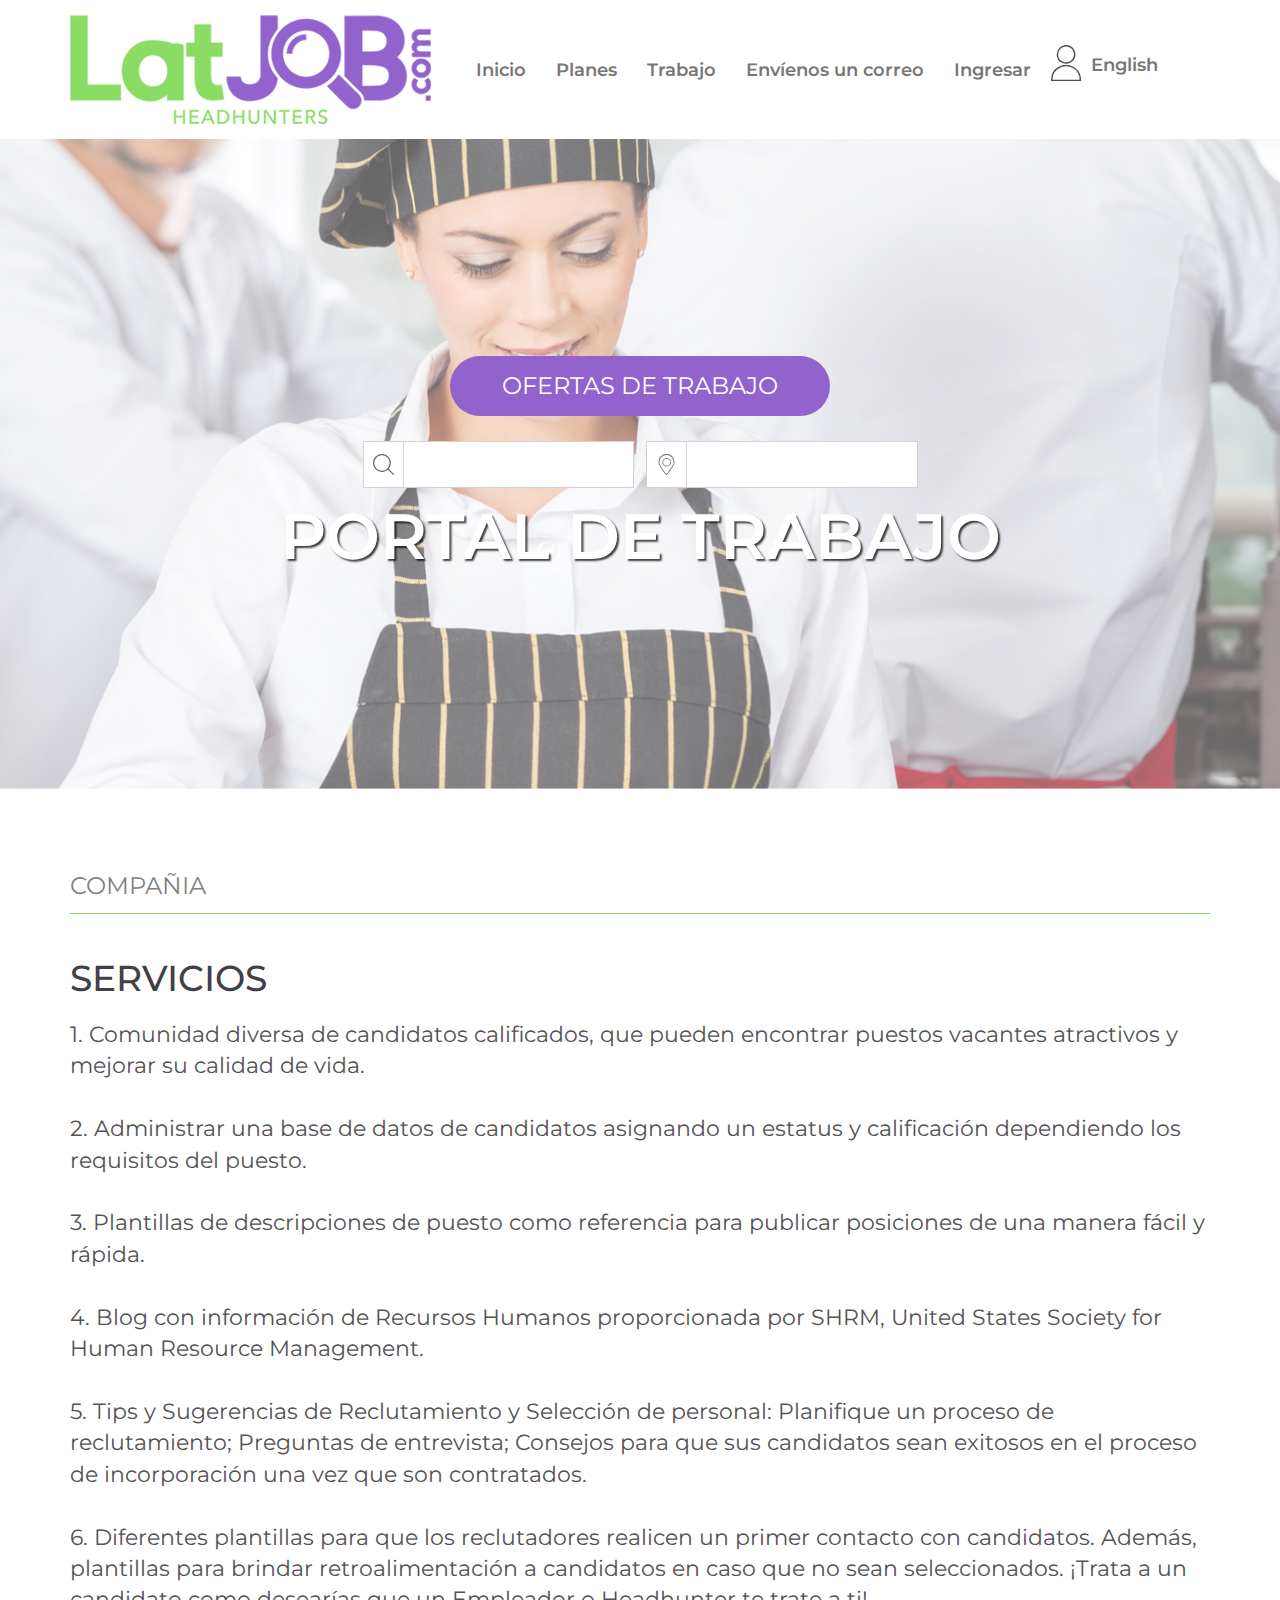
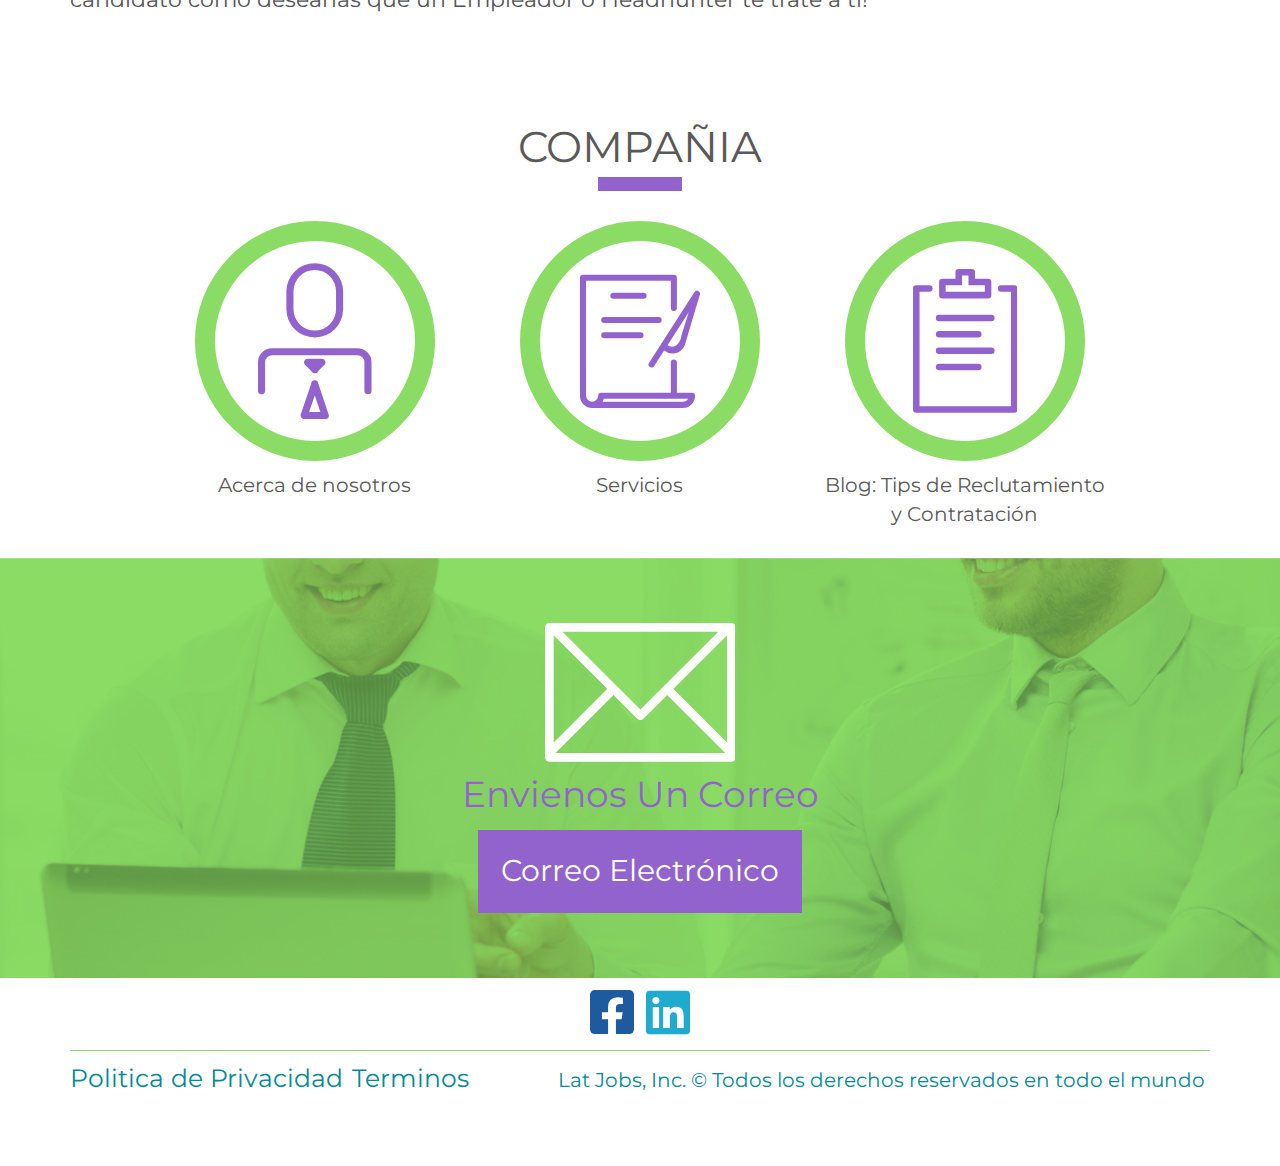
<file: service.html>
<!DOCTYPE html>
<html lang="en">

<head>
    <meta charset="utf-8">
    <meta http-equiv="X-UA-Compatible" content="IE=edge">
    <meta name="viewport" content="width=device-width, initial-scale=1">
    <meta name="author" content="">
    <meta name="description" content="description here">
    <meta name="keywords" content="keywords,here">
    <link rel="shortcut icon" href="favicon.ico" type="image/vnd.microsoft.icon">
    <title>Service</title>
    <!-- Bootstrap -->
    <link href="css/bootstrap.min.css" rel="stylesheet">
    <link href="https://use.fontawesome.com/releases/v5.0.7/css/all.css" rel="stylesheet">
    <link href="https://fonts.googleapis.com/css?family=Montserrat:300,400,500,600,700" rel="stylesheet">
    <link href="css/style.css" rel="stylesheet">
    <link href="css/responsive.css" rel="stylesheet">
    <!--[if lt IE 9]>
      <script src="https://oss.maxcdn.com/html5shiv/3.7.3/html5shiv.min.js"></script>
      <script src="https://oss.maxcdn.com/respond/1.4.2/respond.min.js"></script>
    <![endif]-->
</head>

<body>
    <header class="main-header">
        <div class="container">
            <div class="row">
                <nav class="navbar navbar-default">
                    <!-- Brand and toggle get grouped for better mobile display -->
                    <div class="navbar-header">
                        <button type="button" class="navbar-toggle collapsed" data-toggle="collapse" data-target="#bs-example-navbar-collapse-1" aria-expanded="false">
                                    <span class="sr-only">Toggle navigation</span>
                                    <span class="icon-bar icon-bar-1"></span>
                                    <span class="icon-bar icon-bar-2"></span>
                                    <span class="icon-bar icon-bar-3"></span>
                                </button>
                        <a class="navbar-brand" href="#"><img src="images/logo.png" alt=""></a>
                    </div>

                    <!-- Collect the nav links, forms, and other content for toggling -->
                    <div class="collapse navbar-collapse" id="bs-example-navbar-collapse-1">
                        <ul class="nav navbar-nav navbar-left">
                            <li class="current-menu"><a href="#">Inicio</a></li>
                            <li><a href="#">Planes</a></li>
                            <li><a href="#">Trabajo</a></li>
                            <li><a href="#">Envíenos un correo</a></li>
                            <li><a href="#">Ingresar</a></li>
                        </ul>
                        <ul class="nav navbar-nav navbar-right sec-menu">
                            <li><a href="#"><img src="images/user-small.svg" alt="" class="svg"></a></li>
                            <li><a href="#">English</a></li>
                        </ul>
                    </div>
                    <!-- /.navbar-collapse -->
                    <!-- /.container-fluid -->
                </nav>
            </div>
        </div>
    </header>
    <section class="header-banner" style="background: url(images/Servicios.jpg) center/cover">
        <div class="container">
            <div class="row">
                <div class="col-xs-12">
                    <div class="button"><a href="#">OFERTAS DE TRABAJO</a></div>
                </div>
                <div class="col-md-6 col-xs-12 col-md-offset-3">
                    <div class="row" style="margin: 0 -6px;">
                        <form action="#" class="banner-search clearfix">
                            <div class="col-md-6 col-xs-12">
                                <label for="search" class="clearfix">
                                   <img src="images/search.svg" alt="" class="svg">
                                    <input type="text" id="search">
                                </label>
                            </div>
                            <div class="col-md-6 col-xs-12">
                                <label for="place" class="clearfix">
                                   <img src="images/map.svg" class="svg" alt="">
                                    <input type="text" id="place">
                                </label>
                            </div>
                        </form>
                    </div>
                </div>
                <div class="col-xs-12">
                    <h1>PORTAL DE TRABAJO</h1>
                </div>
            </div>
        </div>
    </section>
    <section class="content-artical">
        <div class="container">
            <div class="row">
                <div class="col-xs-12">
                    <div class="section-head">
                        COMPAÑIA
                    </div>
                    <h3>SERVICIOS</h3>
                    <p>1. Comunidad diversa de candidatos calificados, que pueden encontrar puestos vacantes atractivos y mejorar su calidad de vida. <br><br> 2. Administrar una base de datos de candidatos asignando un estatus y calificación dependiendo los requisitos del puesto.
                        <br><br> 3. Plantillas de descripciones de puesto como referencia para publicar posiciones de una manera fácil y rápida.
                        <br><br> 4. Blog con información de Recursos Humanos proporcionada por SHRM, United States Society for Human Resource Management.
                        <br><br> 5. Tips y Sugerencias de Reclutamiento y Selección de personal: Planifique un proceso de reclutamiento; Preguntas de entrevista; Consejos para que sus candidatos sean exitosos en el proceso de incorporación una vez que son contratados.
                        <br><br> 6. Diferentes plantillas para que los reclutadores realicen un primer contacto con candidatos. Además, plantillas para brindar retroalimentación a candidatos en caso que no sean seleccionados. ¡Trata a un candidato como desearías que un Empleador o Headhunter te trate a ti!
                    </p>
                </div>
            </div>
        </div>
    </section>
    <div class="services">
        <div class="container">
            <div class="row">
                <div class="col-xs-12">
                    <div class="tittle">COMPAÑIA</div>
                </div>
                <div class="col-md-10 col-xs-12 col-md-offset-1">
                    <div class="row">
                        <div class="col-md-4 col-sm-4 col-xs-12">
                            <a href="#" class="item">
                                <div class="icon">
                                    <img src="images/ico.svg" alt="" class="svg">
                                </div>
                                <p>Acerca de nosotros </p>
                            </a>
                        </div>
                        <div class="col-md-4 col-sm-4 col-xs-12">
                            <a href="#" class="item">
                                <div class="icon">
                                    <img src="images/ico-2.svg" alt="" class="svg">
                                </div>
                                <p>Servicios</p>
                            </a>
                        </div>
                        <div class="col-md-4 col-sm-4 col-xs-12">
                            <a href="#" class="item">
                                <div class="icon">
                                    <img src="images/ico-3.svg" alt="" class="svg">
                                </div>
                                <p>Blog: Tips de Reclutamiento y Contratación </p>
                            </a>
                        </div>
                    </div>
                </div>
            </div>
        </div>
    </div>
    <section class="subsribe">
        <div class="container">
            <div class="row">
                <div class="col-xs-12">
                    <div class="item">
                        <img src="images/envolap.svg" class="svg" alt="">
                        <p>Envienos Un Correo</p>
                        <a href="#" class="btn">Correo Electrónico</a>
                    </div>
                </div>
            </div>
        </div>
    </section>
    <footer class="main-footer">
        <div class="container">
            <div class="row">
                <div class="col-xs-12 text-center">
                    <div class="social-icon">
                        <a href="#"><i class="fab fa-facebook-square"></i></a>
                        <a style="color: #1fabcd;" href="#"><i class="fab fa-linkedin"></i></a>
                    </div>
                </div>
            </div>
            <div class="row footer-bottom">
                <div class="col-md-5">
                    <ul class="footer-menu">
                        <li>
                            <a href="#">Politica de Privacidad</a>
                        </li>
                        <li><a href="#">Terminos</a></li>
                    </ul>
                </div>
                <div class="col-md-7">
                    <div class="copy"> Lat Jobs, Inc. © Todos los derechos reservados en todo el mundo </div>
                </div>
            </div>
        </div>
    </footer>
    <script src="js/jquery.js" type="text/javascript"></script>
    <script src="js/bootstrap.min.js" type="text/javascript"></script>
    <script src="js/custom.js" type="text/javascript"></script>
</body>

</html>
</file>
<file: css/style.css>
body {
  font-family: "Montserrat", sans-serif; }

.main-header .navbar-default {
  background: none;
  border: none;
  margin: 0;
  display: -webkit-box;
  display: -ms-flexbox;
  display: flex;
  -webkit-box-orient: horizontal;
  -webkit-box-direction: normal;
      -ms-flex-flow: row wrap;
          flex-flow: row wrap;
  -webkit-box-align: center;
      -ms-flex-align: center;
          align-items: center; }
.main-header .navbar-brand {
  height: auto; }
.main-header .navbar-nav > li > a {
  padding-top: 15px;
  padding-bottom: 15px;
  font-size: 18px;
  font-weight: 600; }
.main-header .sec-menu {
  display: -webkit-box;
  display: -ms-flexbox;
  display: flex;
  -webkit-box-align: center;
      -ms-flex-align: center;
          align-items: center; }
  .main-header .sec-menu li a {
    padding: 0 5px;
    vertical-align: middle; }

/*============== Banner ================*/
.header-banner {
  min-height: 650px;
  text-align: center;
  display: -webkit-box;
  display: -ms-flexbox;
  display: flex;
  -webkit-box-align: center;
      -ms-flex-align: center;
          align-items: center; }
  .header-banner .button {
    max-width: 380px;
    margin: 0 auto; }
    .header-banner .button a {
      display: block;
      background: #9363cd;
      color: #fff;
      font-size: 24px;
      padding: 13px 15px;
      border-radius: 50px;
      text-decoration: none;
      -webkit-transition: .5s;
      transition: .5s; }
      .header-banner .button a:hover {
        background: #8ddc68;
        color: #000; }
  .header-banner .banner-search {
    margin-top: 25px;
    margin-bottom: 8px; }
    .header-banner .banner-search .col-md-6 {
      padding: 0 6px; }
    .header-banner .banner-search label {
      display: block;
      background: #fff;
      border: 1px solid #d3d3d3;
      cursor: pointer; }
      .header-banner .banner-search label svg {
        width: 40px;
        height: 45px;
        border-right: 1px solid #d3d3d3;
        color: #6f7275;
        float: left;
        padding: 12px 0;
        font-size: 20px; }
      .header-banner .banner-search label input {
        border: none;
        background: none;
        float: left;
        width: calc(100% - 45px);
        height: 45px;
        padding: 5px 15px; }
  .header-banner h1 {
    margin: 0;
    font-weight: 600;
    font-size: 64px;
    color: #fff;
    text-shadow: 2px 2px 2px rgba(0, 0, 0, 0.75); }

/*============== services ================*/
.services-tabs {
  border: none;
  padding: 0;
  margin: 0; }
  .services-tabs li {
    width: 50%;
    float: left;
    background: #8ddc68;
    list-style: none; }
    .services-tabs li a {
      font-size: 40px;
      text-align: center;
      color: #000;
      border: none;
      margin: 0;
      border-radius: 0;
      display: block;
      text-decoration: none;
      padding: 10px; }
  .services-tabs li.active a {
    background: #9363cd;
    color: #fff; }
    .services-tabs li.active a:hover {
      background: #9363cd;
      color: #fff; }

.services .tittle {
  font-size: 43px;
  color: #5a5858;
  text-align: center;
  margin-top: 20px;
  margin-bottom: 10px; }
  .services .tittle:after {
    content: "";
    height: 14px;
    width: 84px;
    background: #9363cd;
    display: block;
    margin: 0 auto; }
.services .icon {
  height: 240px;
  width: 240px;
  border-radius: 50%;
  border: 20px solid #8adc64;
  display: -webkit-box;
  display: -ms-flexbox;
  display: flex;
  -webkit-box-pack: center;
      -ms-flex-pack: center;
          justify-content: center;
  -webkit-box-align: center;
      -ms-flex-align: center;
          align-items: center;
  padding: 40px;
  text-decoration: none;
  -webkit-transition: .2s;
  transition: .2s;
  margin: 0 auto; }
.services .item {
  padding: 20px 0;
  display: block; }
  .services .item p {
    font-size: 20px;
    color: #5a5858;
    text-align: center;
    margin-top: 10px; }
  .services .item:hover .icon {
    background: #9363cd;
    border-color: #9363cd; }
    .services .item:hover .icon .cls-1 {
      fill: #8adc64; }

/*============== subsribe ================*/
.subsribe {
  background: url(../images/contact-banner.jpg) center/cover;
  padding: 65px 0; }
  .subsribe .item {
    text-align: center; }
    .subsribe .item p {
      font-size: 36px;
      color: #9363cd; }
    .subsribe .item a.btn {
      color: #fff;
      background: #9363cd;
      border-radius: 0;
      font-size: 30px;
      padding: 17px 20px;
      -webkit-transition: .3s;
      transition: .3s;
      border: 3px solid transparent; }
      .subsribe .item a.btn:hover {
        background: none;
        border-color: #9363cd; }

/*============== main-footer ================*/
.main-footer .social-icon {
  border-bottom: 1px solid #8adc64; }
  .main-footer .social-icon a {
    font-size: 50px;
    color: #1e5b9e;
    display: inline-block;
    margin: 0 4px; }

.footer-bottom {
  padding-bottom: 60px; }
  .footer-bottom .footer-menu {
    padding: 0;
    margin: 0;
    list-style: none; }
    .footer-bottom .footer-menu li {
      display: inline-block;
      margin-right: 5px;
      padding: 10px 0; }
      .footer-bottom .footer-menu li a {
        font-size: 25px;
        color: #048997; }
  .footer-bottom .copy {
    font-size: 20px;
    color: #048997;
    padding-top: 15px; }

/*============== side-menu ================*/
.side-menu {
  margin: 20px 0; }
  .side-menu .title {
    background: #8ddc68;
    color: #fff;
    font-weight: 600;
    font-size: 20px;
    padding: 5px 10px;
    border-radius: 5px; }
  .side-menu ul {
    padding: 0;
    margin: 0;
    list-style: none;
    background: #f1f2f2;
    padding: 10px; }
    .side-menu ul li a {
      color: #000000;
      font-size: 12px;
      font-weight: 300;
      border-left: 1px solid #000;
      padding: 0 5px; }
      .side-menu ul li a:first-child {
        border: none;
        padding-left: 0; }

.section-head {
  font-size: 24px;
  color: #808285;
  border-bottom: 1px solid #8adc64;
  padding: 10px 0; }

/*============== scontent-artical ================*/
.content-artical {
  padding: 70px 0; }
  .content-artical h3 {
    margin: 0;
    color: #414042;
    font-size: 36px;
    margin-top: 45px; }
  .content-artical p {
    margin-top: 20px;
    font-size: 22px;
    color: #535254; }

/*============== user-login ================*/
.user-login {
  background: rgba(88, 88, 89, 0.6);
  padding: 70px 15px; }
  .user-login h1 {
    margin: 0;
    font-size: 48px;
    color: #8adc64;
    text-transform: uppercase;
    margin-top: 20px;
    margin-bottom: 35px; }
  .user-login .radios {
    margin: 0 -3px; }
    .user-login .radios div {
      padding: 0 3px;
      float: left;
      width: 50%; }
  .user-login form {
    display: block;
    max-width: 330px;
    margin: 0 auto;
    font-size: 14px;
    color: #5a5858; }
    .user-login form a {
      color: #fff; }
    .user-login form button {
      background: #8adc64;
      color: #fff;
      border: none;
      width: 100%;
      height: 30px;
      margin-top: 15px; }
      .user-login form button:hover {
        background: #9363cd; }
    .user-login form input {
      width: 100%;
      height: 30px;
      margin-bottom: 15px;
      padding: 0 10px;
      border: none;
      outline: none; }
    .user-login form textarea {
      width: 100%;
      height: 120px;
      border: none;
      outline: none;
      padding: 10px; }
    .user-login form label {
      background: #fff;
      width: 100%;
      float: left;
      height: 30px;
      padding: 5px;
      margin-bottom: 15px;
      font-weight: 300; }
      .user-login form label input {
        width: auto;
        float: left;
        height: auto;
        margin-right: 5px;
        margin-bottom: 0; }
  .user-login .contact-menu {
    list-style: none;
    padding: 0;
    margin: 0;
    text-align: center;
    margin-top: 75px; }
    .user-login .contact-menu li {
      display: inline-block; }
      .user-login .contact-menu li a {
        display: block;
        color: #fff;
        border-right: 1px solid #fff;
        padding: 0 5px;
        font-size: 15px;
        line-height: 1; }
      .user-login .contact-menu li:last-child a {
        border-right: 0; }

/*============== contact-banner ================*/
.contact-banner .user-login form {
  max-width: 100%; }
.contact-banner .user-login form button {
  padding: 0 15px;
  width: auto; }
.contact-banner .user-login {
  padding: 30px 15px; }

/*============== public-banner ================*/
.public-banner .public-banner-bg {
  background: rgba(88, 88, 89, 0.6);
  padding: 90px 15px; }
.public-banner form {
  max-width: 325px; }
  .public-banner form .submit {
    width: 100%;
    height: 78px;
    background: #9363cd;
    color: #fff;
    font-size: 30px;
    border: none;
    margin-top: 25px; }
    .public-banner form .submit:hover {
      background: #8adc64; }
.public-banner .select-bg {
  border-radius: 0;
  height: 48px;
  outline: none; }
  .public-banner .select-bg .caret {
    border: none;
    height: 32px;
    width: 17px;
    background: url(../images/arrow.png) no-repeat center #fff;
    top: 0 !important;
    right: 0 !important;
    margin-top: 0 !important;
    width: 60px;
    height: 100%; }
.public-banner h1 {
  color: #8adc64;
  font-size: 80px;
  font-weight: 400;
  line-height: 1;
  margin: 0; }
.public-banner h2 {
  font-size: 50px;
  color: #8adc64;
  font-weight: 400;
  margin: 0; }
.public-banner h4 {
  margin: 0;
  font-size: 35px;
  color: #fff;
  margin-top: 10px;
  margin-bottom: 20px; }
.public-banner p {
  font-size: 20px;
  color: #fff;
  margin-bottom: 15px; }

.bootstrap-select .dropdown-toggle:focus {
  outline: none !important; }
</file>
<file: css/responsive.css>
@media (max-width: 1199px) {
  .navbar-brand > img {
    width: 218px; }

  .services-tabs li a {
    font-size: 20px; }

  .public-banner h1 {
    font-size: 68px; }

  .public-banner h2 {
    font-size: 45px; }

  .public-banner h4 {
    font-size: 29px; }

  .public-banner p {
    margin-bottom: 30px; }

  .public-banner form .submit {
    font-size: 25px; } }
@media (max-width: 991px) {
  .navbar-brand > img {
    width: 118px; }

  .services .icon {
    height: 200px;
    width: 200px; }

  .services .item p {
    font-size: 17px; }

  .main-header .navbar-nav > li > a {
    font-size: 14px;
    padding: 15px 11px; }

  .footer-bottom .footer-menu li a {
    font-size: 20px; }

  .footer-bottom .footer-menu {
    text-align: center; }

  .footer-bottom .copy {
    font-size: 16px;
    padding-top: 0;
    text-align: center; }

  .navbar-left {
    margin-top: 10px; } }
@media (max-width: 767px) {
  .header-banner h1 {
    font-size: 45px; }

  .services-tabs li a {
    font-size: 16px; }

  .main-header .navbar-default {
    display: block; }

  .main-header .navbar-nav > li > a {
    padding: 7px 14px; }

  .navbar-toggle {
    margin-top: 16px; }

  .content-artical h3 {
    font-size: 25px; }

  .content-artical p {
    font-size: 16px; }

  .user-login h1 {
    font-size: 40px; }

  .public-banner h1 {
    font-size: 54px; }

  .public-banner h2 {
    font-size: 35px; }

  .public-banner h4 {
    font-size: 23px; }

  .public-banner p {
    font-size: 18px; }

  .public-banner form .submit {
    font-size: 19px;
    height: 52px; } }
@media (max-width: 575px) {
  .header-banner h1 {
    font-size: 38px; }

  .header-banner {
    min-height: 450px; }

  .user-login h1 {
    font-size: 32px; }

  .public-banner h1 {
    font-size: 47px; }

  .public-banner h2 {
    font-size: 31px; } }
@media (max-width: 480px) {
  .header-banner .button a {
    font-size: 20px; }

  .header-banner h1 {
    font-size: 25px; }

  .services-tabs li a {
    font-size: 11px; }

  .services .tittle {
    font-size: 35px; }

  .subsribe .item p {
    font-size: 29px; }

  .subsribe .item a.btn {
    font-size: 20px; }

  .footer-bottom .footer-menu li a {
    font-size: 17px; }

  .content-artical h3 {
    font-size: 22px; }

  .user-login h1 {
    font-size: 22px; }

  .user-login .radios div {
    width: 100%; }

  .public-banner h1 {
    font-size: 35px;
    margin-bottom: 10px; }

  .public-banner h2 {
    font-size: 25px; }

  .public-banner h4 {
    font-size: 18px; } }
</file>
